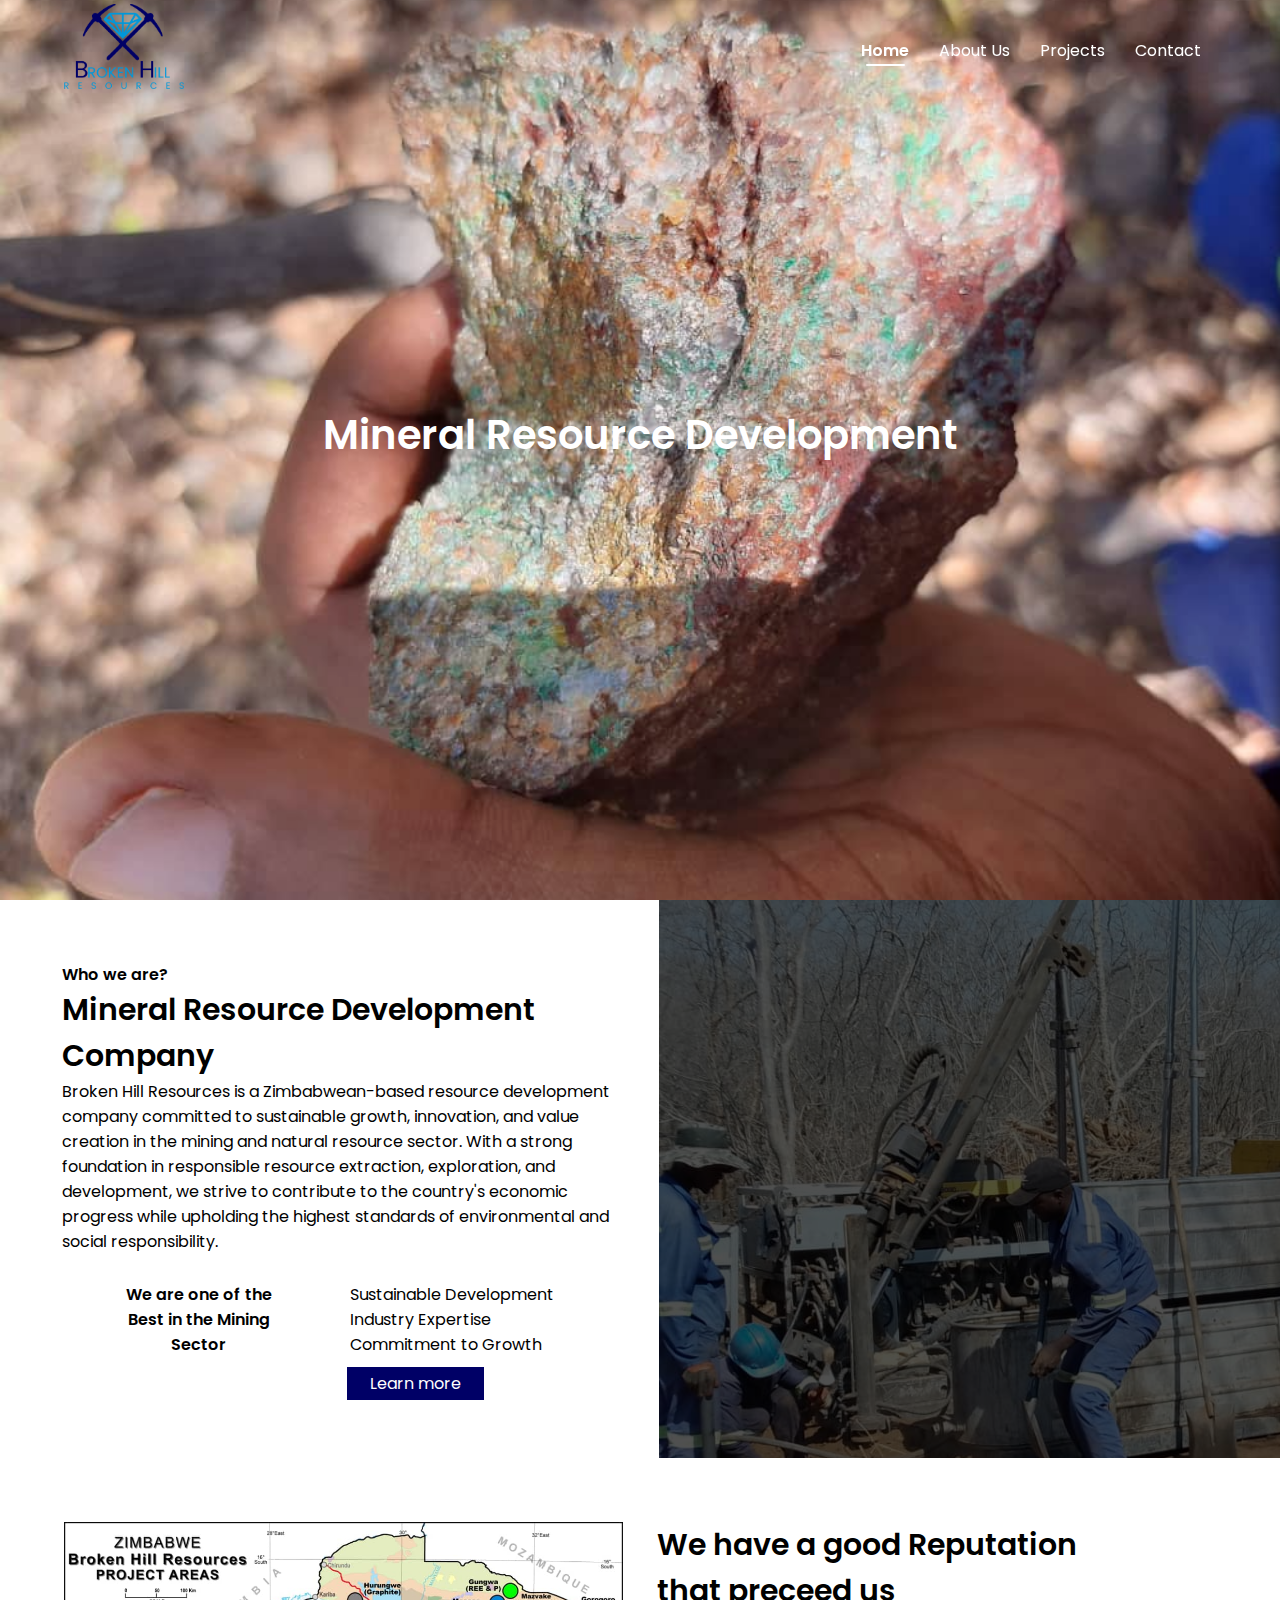
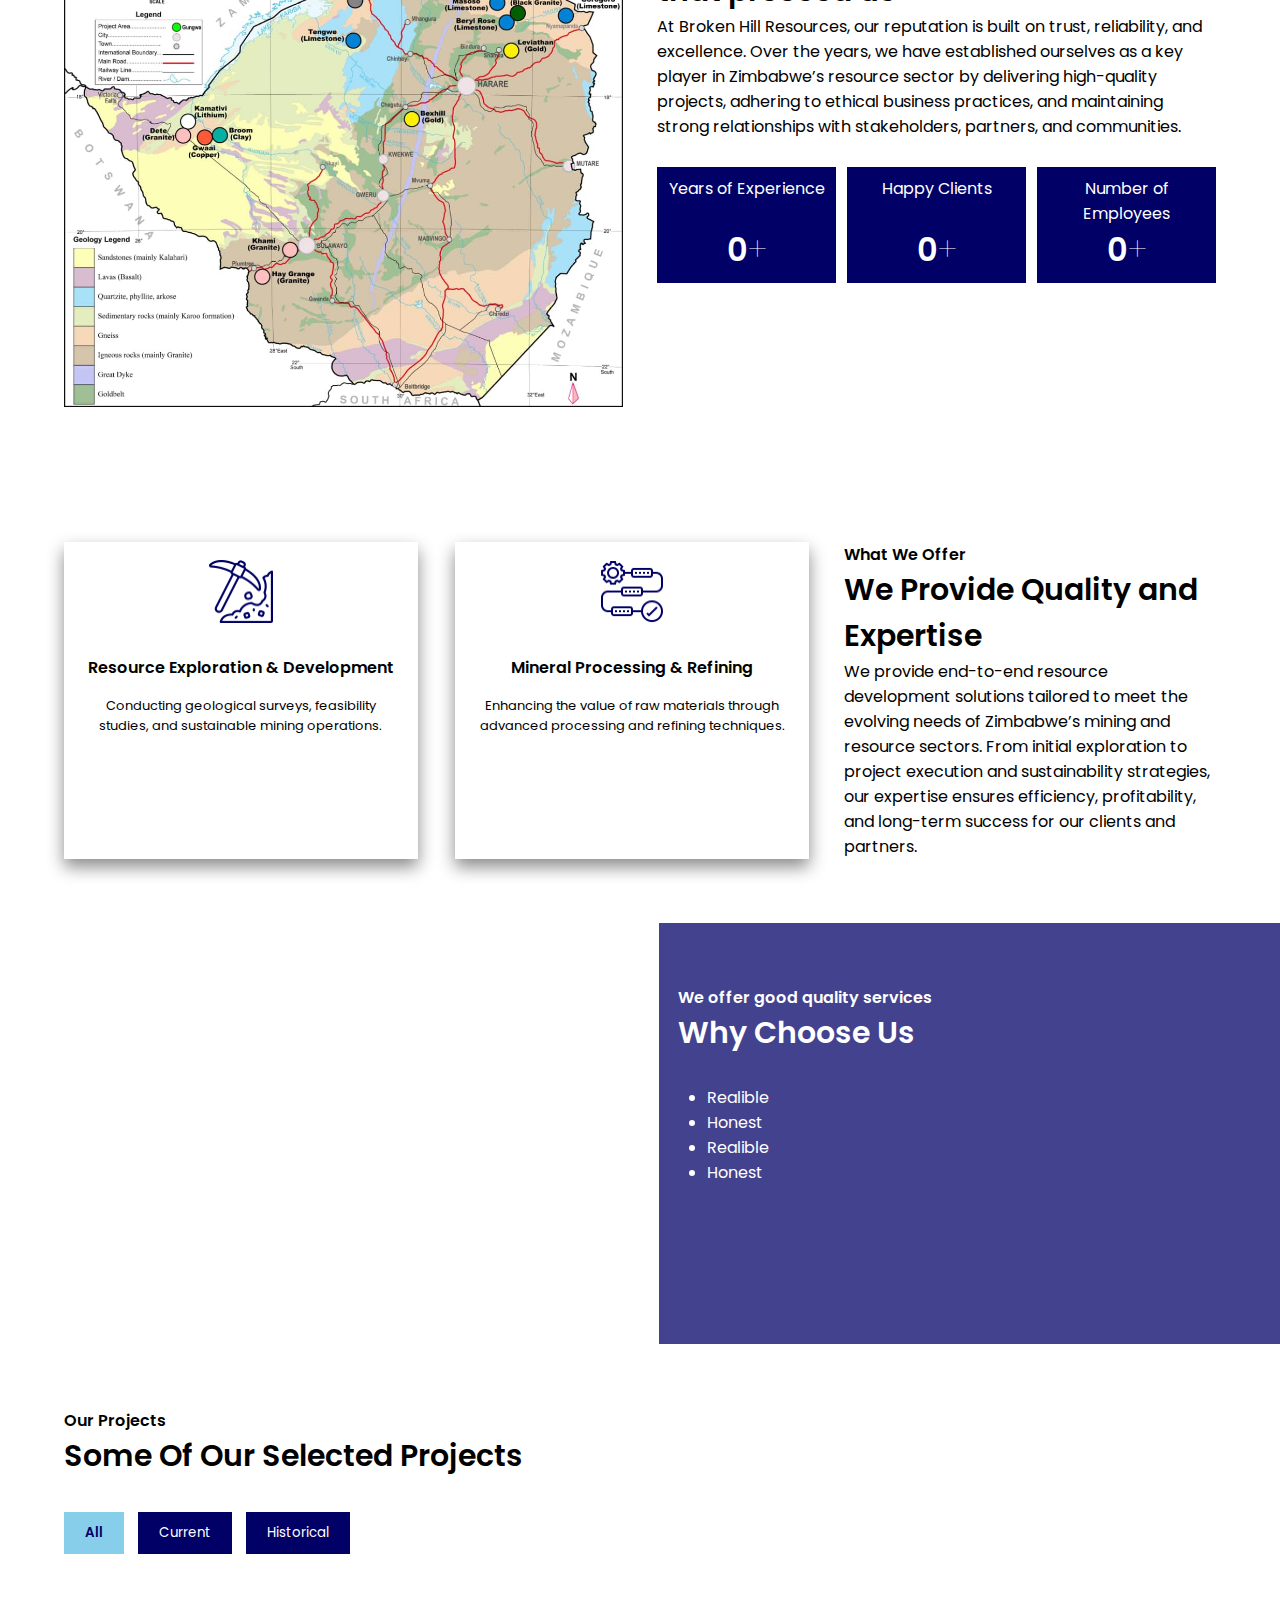
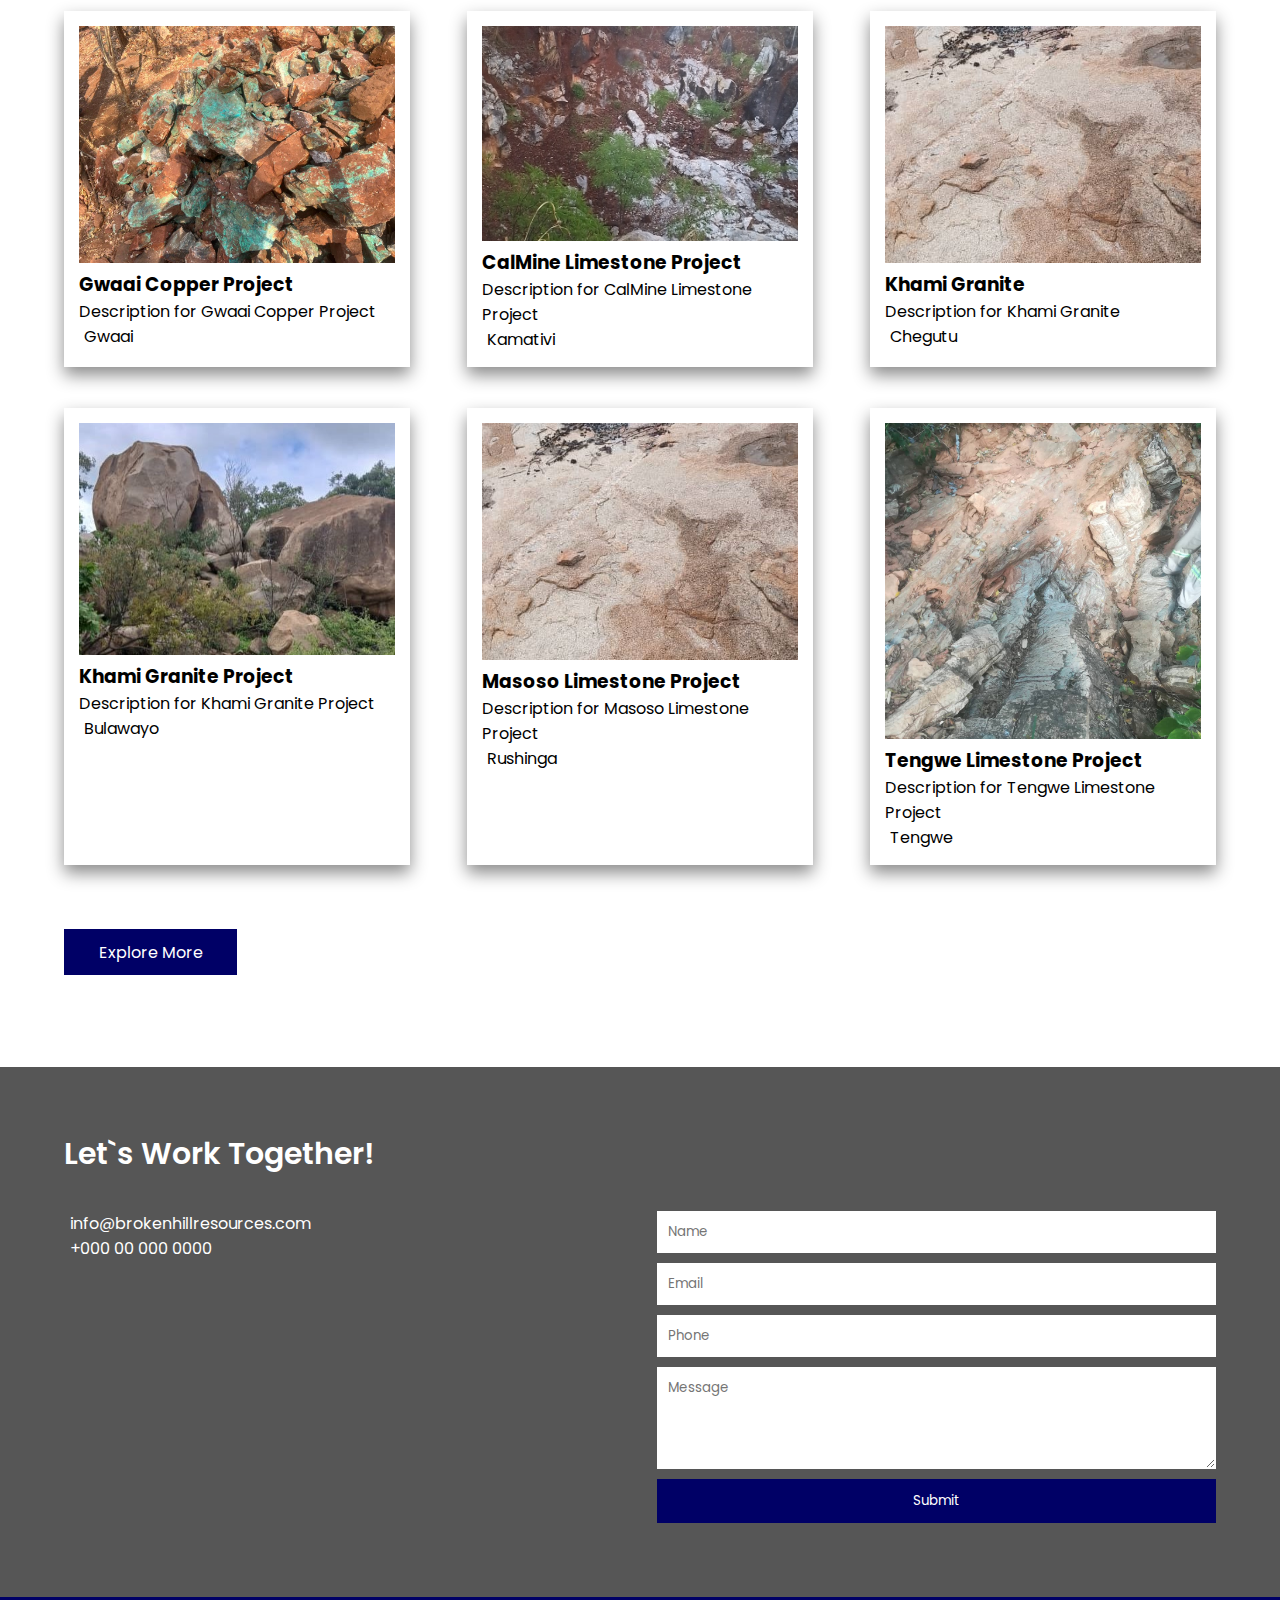
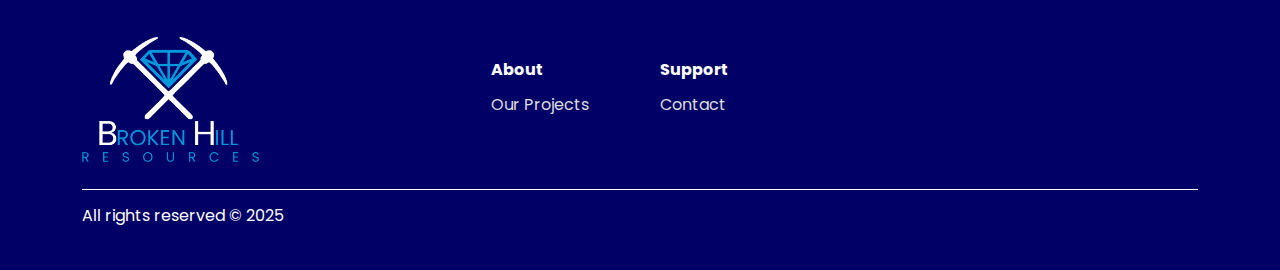
<file: index.html>
<!DOCTYPE html>
<html lang="en">
<head>
    <meta charset="UTF-8">
    <meta name="viewport" content="width=device-width, initial-scale=1.0">
    <title>Broken Hill Resources</title>
    <link rel="stylesheet" href="./stylesheets/style.css">
    <link rel="stylesheet" href="https://unpkg.com/aos@next/dist/aos.css" />
    <link rel="stylesheet" href="https://cdnjs.cloudflare.com/ajax/libs/font-awesome/6.5.2/css/all.min.css" integrity="sha512-SnH5WK+bZxgPHs44uWIX+LLJAJ9/2PkPKZ5QiAj6Ta86w+fsb2TkcmfRyVX3pBnMFcV7oQPJkl9QevSCWr3W6A==" crossorigin="anonymous" referrerpolicy="no-referrer" />
    <link href="https://fonts.googleapis.com/css2?family=Poppins:ital,wght@0,100;0,200;0,300;0,400;0,500;0,600;0,700;0,800;0,900;1,100;1,200;1,300;1,400;1,500;1,600;1,700;1,800;1,900&display=swap" rel="stylesheet">
</head>
<body>
    <!-- Pre-Loader -->
    <div id="preloader">
        <div class="pulse"></div>
    </div>

    <!-- Navigation Bar -->
    <header>
        <div class="logo"><a href="./index.html"><img class="logo_img" src="./assets/images/Brocken Hills Resources-2.png" alt=""></a></div>
            <ul class="main_nav">
                <li><a href="./index.html" class="active_nav">Home</a></li>
                <li><a href="./about.html">About Us</a></li>
                <!-- <li><a href="./services.html">Services</a></li> -->
                <li><a href="./projects.html">Projects</a></li>
                <li><a href="./contact.html">Contact</a></li>
            </ul>
            <!-- Off Screen Menu -->
             <div class="offScreenMenu">
                <ul>
                    <li><a href="./index.html" class="active_nav_ham">Home</a></li>
                    &nbsp;
                    <li><a href="./about.html">About Us</a></li>
                    &nbsp;
                    <!-- <li><a href="./services.html">Services</a></li> -->
                    &nbsp;
                    <li><a href="./projects.html">Projects</a></li>
                    &nbsp;
                    <li><a href="./contact.html">Contact</a></li>
                </ul>
             </div>
            <!-- Ham Menu Icon-->
            <div class="menu">
                <span></span>
                <span></span>
                <span></span>
            </div>
    </header>

    <!-- Hero Section -->
    <section class="home">
        <div class="overlay"></div>
        <img decoding="async" class="img-slide active" src="./assets/images/IMG-20250130-WA0073.jpg" >
        <img decoding="async" class="img-slide" src="./assets/images/IMG-20250130-WA0062.jpg" >
        <img decoding="async" class="img-slide" src="./assets/images/IMG-20250130-WA0053.jpg" >
        
        <div class="home_text_container">
            <p class="hero_par_head"><span>Mineral Resource Development</span></p>
        </div>

        <div class="media-icons">
            <a href="#"><i class="fa-brands fa-square-facebook"></i></a>
            <a href="#"><i class="fa-brands fa-square-instagram"></i></a>
            <a href="#"><i class="fa-brands fa-square-x-twitter"></i></a>
            <a href="#"><i class="fa-brands fa-linkedin"></i></a>
        </div>
        <div class="slider-navigation">
            <div class="nav-btn active"></div>
            <div class="nav-btn"></div>
            <div class="nav-btn"></div>
        </div>
    </section>

    <!-- About Us -->
    <section id="about_section">
            <div class="about_grid_container">
                <div class="about_text_container">
                    <p class="about_head">Who we are?</p>
                    <p class="about_big_typo overall_heads">Mineral Resource Development Company</p>
                    <p class="about_brief">
                        Broken Hill Resources is a Zimbabwean-based resource development company committed 
                        to sustainable growth, innovation, and value creation in the mining and natural
                         resource sector. With a strong foundation in responsible resource extraction, 
                         exploration, and development, we strive to contribute to the country's economic 
                         progress while upholding the highest standards of environmental and social 
                         responsibility.
                    </p>
                    <div class="about_about_grid_container">
                        <div class="about_award_container">
                            <i class="fa-solid fa-award"></i>
                            <p class="award_text">We are one of the Best in the Mining Sector</p>
                        </div>
                        <div class="about_about_text_container">
                                <p class="ticked"><i class="fa-solid fa-square-check"></i> Sustainable Development</p>
                                <p class="ticked"><i class="fa-solid fa-square-check"></i> Industry Expertise</p>
                                <p class="ticked ticked_last"><i class="fa-solid fa-square-check"></i> Commitment to Growth</p>

                                <a class="about_learn_more" href="./about.html">Learn more</a>
                        </div>
                    </div>
                </div>
                <div class="about_image_container">
                    <div class="overlay_about_image"></div>
                </div>
            </div>


            <!-- Reputation -->
             <div class="reputation_container">
                <div class="reputation_grid_container">
                    <div class="reputation_locations_container">
                        <img src="./assets/images/map.jpg" alt="">
                    </div>
                    <div class="reputation_text_container">
                        <p class="reputation_head overall_heads">We have a good Reputation that preceed us</p>
                        <p class="reputation_par">
                            At Broken Hill Resources, our reputation is built on trust, reliability, and 
                            excellence. Over the years, we have established ourselves as a key player in
                             Zimbabwe’s resource sector by delivering high-quality projects, adhering to 
                             ethical business practices, and maintaining strong relationships with 
                             stakeholders, partners, and communities.
                        </p>
                        <!-- Counter -->
                        <div class="counter_container">
                            <div class="years_exp_container counter" data-target="5">
                                <p class="number_head">Years of Experience</p>
                                <p class="number_display"><span class="number_counter">0</span><span class="plus_sign">+</span></p>
                            </div>
                            <div class="happy_clients_container counter" data-target="25">
                                <p class="number_head">Happy Clients</p>
                                <p class="number_display"><span class="number_counter">0</span><span class="plus_sign">+</span></p>
                            </div>
                            <div class="employees_employed_container counter" data-target="5">
                                <p class="number_head">Number of Employees</p>
                                <p class="number_display"><span class="number_counter">0</span><span class="plus_sign">+</span></p>
                            </div>
                        </div>               
                    </div>
                </div>
             </div>
    </section>

    <!-- Services -->
     <section id="services">
       <div class="overall_container">
           <div class="services_grid_container">
               
               <div class="services_text_container to_be_displayed">
                   <p class="services_head">What We Offer</p>
                   <p class="services_big_typo overall_heads">We Provide Quality and Expertise</p>
                   <p class="services_par">Lorem ipsum dolor sit amet consectetur adipisicing elit. Quisquam perferendis esse vero explicabo. Odit aliquam ullam omnis illum consequuntur, minus molestiae temporibus amet numquam incidunt officiis deserunt sequi in cupiditate.</p>
               </div>
               <div class="services_cards_grid_container">
                   <div class="service_card_container">
                       <img class="service_card_img" src="./assets/icons/pickaxe.png" alt="">
                       <p class="service_card_head">Resource Exploration & Development</p>
                       <p class="service_card_par">Conducting geological surveys, feasibility studies, and sustainable mining operations.</p>
                   </div>
                   <div class="service_card_container">
                       <img class="service_card_img" src="./assets/icons/iteration.png" alt="">
                       <p class="service_card_head">Mineral Processing & Refining</p>
                       <p class="service_card_par">Enhancing the value of raw materials through advanced processing and refining techniques.</p>
                   </div>
                   <!-- <div class="service_card_container">
                       <img class="service_card_img" src="./assets/icons/helmet.png" alt="">
                       <p class="service_card_head">Environmental & Compliance Consulting</p>
                       <p class="service_card_par">Lorem ipsum dolor sit amet, consectetur adipisicing elit.</p>
                   </div> -->
                   <!-- <div class="service_card_container">
                       <img class="service_card_img" src="./assets/icons/water-pipe.png" alt="">
                       <p class="service_card_head">Hydraulic Structures & Hydrology</p>
                       <p class="service_card_par">Lorem ipsum dolor sit amet, consectetur adipisicing elit.</p>
                   </div>
                   <div class="service_card_container">
                       <img class="service_card_img" src="./assets/icons/water.png" alt="">
                       <p class="service_card_head">Water Supply & Sanitation System</p>
                       <p class="service_card_par">Lorem ipsum dolor sit amet, consectetur adipisicing elit.</p>
                   </div>
                   <a href="./services.html" class="what_can_we_do_for_you">
                       <div class="service_card_container">
                           <img class="service_card_img" src="./assets/icons/question-mark.png" alt="">
                           <p class="service_card_head">What can we <br>do for you?</p>
                           <p class="service_card_par">Lorem ipsum dolor sit amet, consectetur adipisicing elit.</p>
                       </div>
                   </a> -->
               </div>
               <div class="services_text_container to_be_none">
                   <p class="services_head">What We Offer</p>
                   <p class="services_big_typo overall_heads">We Provide Quality and Expertise</p>
                   <p class="services_par">
                    We provide end-to-end resource development solutions tailored to meet the evolving needs 
                    of Zimbabwe’s mining and resource sectors. From initial exploration to project execution 
                    and sustainability strategies, our expertise ensures efficiency, profitability, and 
                    long-term success for our clients and partners.
                   </p>
               </div>
           </div>
       </div>  
     </section>

     <!-- Why Choose Us -->
     <section id="why_choose_us">
        <div class="why_choose_us_grid_container">
            <div class="empty_container">
                <img src="./assets/images/hero-2.jpg" alt="">
            </div>
            <div class="why_choose_us_content_container">
                <p class="why_choose_us_head">We offer good quality services</p>
                <p class="why_choose_us_big_typo overall_heads">Why Choose Us</p>

                <ul class="why_choose_us_list">
                    <li>Realible</li>
                    <li>Honest</li>
                    <li>Realible</li>
                    <li>Honest</li>
                </ul>
            </div>
        </div>
     </section>

     <!-- Our Projects -->
      <section id="our_projects">
        <div class="overall_container">
            <div class="projects_projects">
                <p class="projects_head_small">Our Projects</p>
                <p class="projects_head overall_heads">Some Of Our Selected Projects</p>
                <!-- Filter Buttons -->
                <div class="filter-buttons">
                    <button id="all" class="filter-btn active" onclick="filterProjects('All', 'all')">All</button>
                    <button id="current" class="filter-btn" onclick="filterProjects('Current', 'current')">Current</button>
                    <button id="historical" class="filter-btn" onclick="filterProjects('Historical', 'historical')">Historical</button>
                </div>
                <!-- Projects Grid -->
                <div class="projects-grid">
                  <div class="project-card" data-category="Current">
                    <div class="project_img_container">
                        <img src="./assets/images/Gwaai Project/IMG-20250130-WA0053.jpg" alt="Current Project">
                    </div>
                    <h3>Gwaai Copper Project</h3>
                    <p>Description for Gwaai Copper Project</p>
                    <span><i class="fa-solid fa-location-dot"></i> Gwaai</span>
                  </div>
                  <div class="project-card" data-category="Historical">
                    <div class="project_img_container">
                        <img src="./assets/images/CalMine/IMG-20250130-WA0046.jpg" alt="Historical Project">
                    </div>
                    <h3>CalMine Limestone Project</h3>
                    <p>Description for CalMine Limestone Project</p>
                    <span><i class="fa-solid fa-location-dot"></i>Kamativi</span>
                  </div>
                  <div class="project-card" data-category="Historical">
                    <div class="project_img_container">
                        <img src="./assets/images/Khami/IMG-20250207-WA0019.jpg" alt="Historical Project">
                    </div>
                    <h3>Khami Granite</h3>
                    <p>Description for Khami Granite</p>
                    <span><i class="fa-solid fa-location-dot"></i>Chegutu</span>
                  </div>
                  <div class="project-card" data-category="Current">
                    <div class="project_img_container">
                        <img src="./assets/images/Khami/IMG-20250130-WA0042.jpg" alt="Current Project">
                    </div>
                    <h3>Khami Granite Project</h3>
                    <p>Description for Khami Granite Project</p>
                    <span><i class="fa-solid fa-location-dot"></i>Bulawayo</span>
                  </div>
                  <div class="project-card" data-category="Historical">
                    <div class="project_img_container">
                        <img src="./assets/images/Khami/IMG-20250207-WA0019.jpg" alt="Historical Project">
                    </div>
                    <h3>Masoso Limestone Project</h3>
                    <p>Description for Masoso Limestone Project</p>
                    <span><i class="fa-solid fa-location-dot"></i>Rushinga</span>
                  </div>
                  <div class="project-card" data-category="Current">
                    <div class="project_img_container">
                        <img src="./assets/images/IMG-20250130-WA0065.jpg" alt="Current Project">
                    </div>
                    <h3>Tengwe Limestone Project</h3>
                    <p>Description for Tengwe Limestone Project</p>
                    <span><i class="fa-solid fa-location-dot"></i>Tengwe</span>
                  </div>
                </div>
            </div>
            <div class="projects_archieve">
                <a href="./projects.html" class="projects_archieve_btn">Explore More</a>
            </div>
        </div>
      </section>

       <!-- Contact -->
        <section id="contact_section">
            <div class="contact_container">
                <div class="overall_container">
                    <div class="contact_section_head">
                        <p class="projects_head overall_heads contact_text">Let`s Work Together!</p>
                    </div>
                    <div class="contact_grid_container">
                        <div class="contact_details">
                            <a href="malito:info@brokenhillresources.com"><i class="fa-solid fa-envelope"></i>info@brokenhillresources.com</a>
                            <a href="tel:+263775458638"><i class="fa-solid fa-phone"></i>+000 00 000 0000</a>
                        </div>
                        <div class="contact_form_container">
                            <form id="contact_form" class="contact_form">
                                <input type="text" id="name" required placeholder="Name">
                                <input type="email" id="email" required placeholder="Email">
                                <input type="number" id="phone" required  placeholder="Phone">
                                <textarea id="message" rows="4" required placeholder="Message"></textarea>
                                <button type="submit">Submit</button>
                            </form>
                        </div>
                    </div>
                </div>
            </div>
        </section>

        <!-- Footer -->
        <footer class="footer-container">
            <div class="overall_container">
                <div class="footer_grid">
                    <div class="footer_logo">
                        <img src="./assets/images/Brocken Hills Resources-2-footer.png" alt="">
                    </div>
                    <div class="footer-content">
                        <div class="footer-links">
                            <div class="column">
                                <h4>About</h4>
                                <a href="./projects.html">Our Projects</a>
                            </div>
                            <div class="column">
                                <h4>Support</h4>
                                <a href="./contact.html">Contact</a>
                            </div>
                        </div>
                    </div>
                
                </div>
                <div class="footer-bottom">
                    <p>All rights reserved © 2025</p>
                    <div class="social-icons">
                        <a href=""><i class="fa-solid fa-envelope"></i></a>
                        <a href="#"><i class="fab fa-square-facebook"></i></a>
                        <a href="#"><i class="fab fa-square-instagram"></i></a>
                        <a href="#"><i class="fab fa-square-x-twitter"></i></a>
                        <a href="#"><i class="fab fa-linkedin"></i></a>
                    </div>
                </div>
            </div>
        </footer>



        <script src="https://unpkg.com/aos@next/dist/aos.js"></script>
        <script>
            AOS.init();
        </script>
    <script src="./js/main.js"></script>
</body>
</html>
</file>
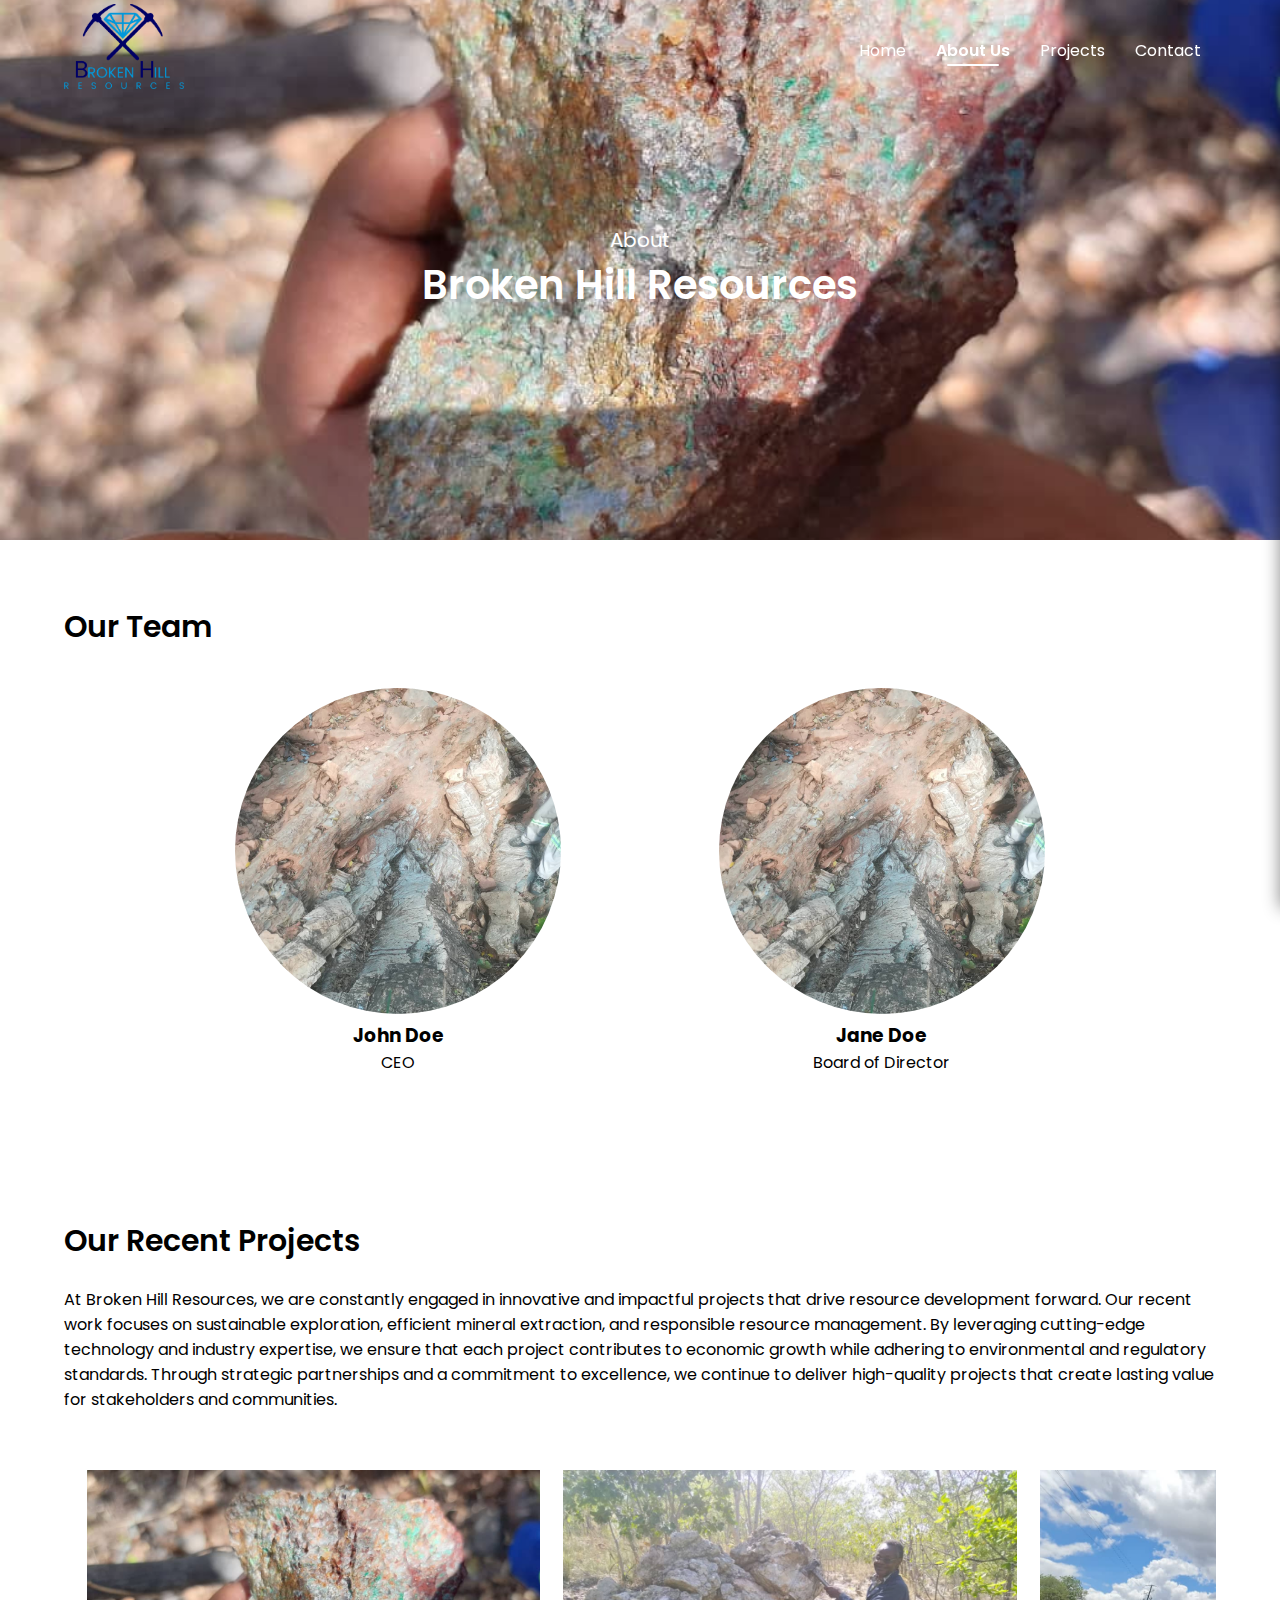
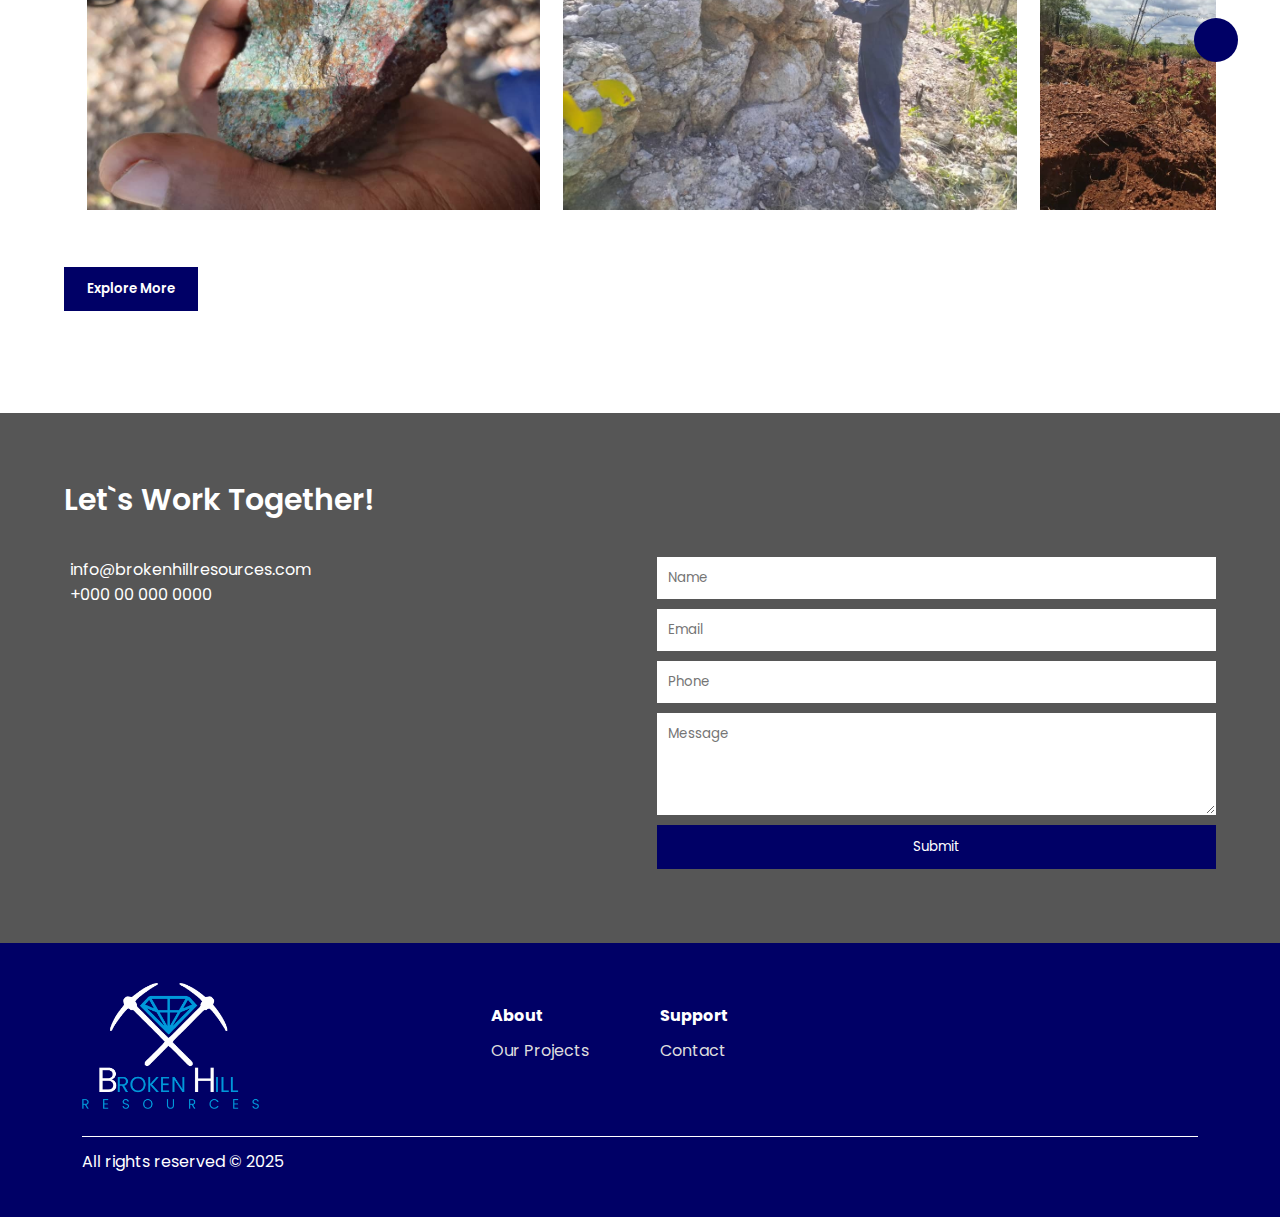
<file: about.html>
<!DOCTYPE html>
<html lang="en">
<head>
    <meta charset="UTF-8">
    <meta name="viewport" content="width=device-width, initial-scale=1.0">
    <title>About Us | Broken Hill Ressources</title>
    <link rel="stylesheet" href="./stylesheets/style.css">
    <link rel="stylesheet" href="https://cdnjs.cloudflare.com/ajax/libs/font-awesome/6.5.2/css/all.min.css" integrity="sha512-SnH5WK+bZxgPHs44uWIX+LLJAJ9/2PkPKZ5QiAj6Ta86w+fsb2TkcmfRyVX3pBnMFcV7oQPJkl9QevSCWr3W6A==" crossorigin="anonymous" referrerpolicy="no-referrer" />
    <link href="https://fonts.googleapis.com/css2?family=Poppins:ital,wght@0,100;0,200;0,300;0,400;0,500;0,600;0,700;0,800;0,900;1,100;1,200;1,300;1,400;1,500;1,600;1,700;1,800;1,900&display=swap" rel="stylesheet">
</head>
<body>
    <!-- Pre-Loader -->
    <div id="preloader">
        <div class="pulse"></div>
    </div>

    <!-- Navigation Bar -->
    <header>
        <div class="logo"><a href="./index.html"><img class="logo_img" src="./assets/images/Brocken Hills Resources-2.png" alt=""></a></div>
            <ul class="main_nav">
                <li><a href="./index.html">Home</a></li>
                <li><a href="./about.html" class="active_nav">About Us</a></li>
                <!-- <li><a href="./services.html">Services</a></li> -->
                <li><a href="./projects.html">Projects</a></li>
                <li><a href="./contact.html">Contact</a></li>
            </ul>
            <!-- Off Screen Menu -->
             <div class="offScreenMenu">
                <ul>
                    <li><a href="./index.html">Home</a></li>
                    &nbsp;
                    <li><a href="./about.html" class="active_nav_ham">About Us</a></li>
                    &nbsp;
                    <!-- <li><a href="./services.html">Services</a></li> -->
                    &nbsp;
                    <li><a href="./projects.html">Projects</a></li>
                    &nbsp;
                    <li><a href="./contact.html">Contact</a></li>
                </ul>
             </div>
            <!-- Ham Menu Icon-->
            <div class="menu">
                <span></span>
                <span></span>
                <span></span>
            </div>
    </header>

    <!-- Hero -->

    <section class="hero_about">
        <div class="overlay_about"></div>
        <img decoding="async" class="img-slide active" src="./assets/images/IMG-20250130-WA0073.jpg" >
        <img decoding="async" class="img-slide" src="./assets/images/IMG-20250130-WA0062.jpg" >
        <img decoding="async" class="img-slide" src="./assets/images/IMG-20250130-WA0053.jpg" >
        
        <div class="home_text_container">
            <p class="hero_par_head">About <br><span>Broken Hill Resources</span></p>
        </div>

        <div class="slider-navigation">
            <div class="nav-btn active"></div>
            <div class="nav-btn"></div>
            <div class="nav-btn"></div>
        </div>
    </section>

    <section id="about_par">
        <div class="overall_container overall_about">
        </div>
    </section>

    <!-- Company Profile -->
    <!-- <section id="mission_vision_value">
        <div class="overall_container mvv_container">
            <div class="mission_vision_value_grid">
                <div class="our_mvv" data-aos="fade-up" data-aos-duration="2000">
                    <img class="mvv_img" src="./assets/images/mission.png" alt="" data-aos="fade-right" data-aos-duration="1500">
                    <p class="mvv_head" data-aos="fade-right" data-aos-duration="2000">Our Mission</p>
                    <p class="mvv_description" data-aos="slide-up" data-aos-duration="2500">Lorem ipsum dolor sit amet consectetur adipisicing elit. Facere animi qui laboriosam quisquam fuga iusto numquam tempora velit autem unde, enim reprehenderit impedit quos officia voluptate quae aliquam, mollitia facilis!</p>
                </div>
                <div class="our_mvv" data-aos="fade-up" data-aos-duration="2500">
                    <img class="mvv_img" src="./assets/images/vision.png" alt="" data-aos="fade-right" data-aos-duration="1500">
                    <p class="mvv_head" data-aos="fade-right" data-aos-duration="2000">Our Vision</p>
                    <p class="mvv_description" data-aos="slide-up" data-aos-duration="2500">Lorem ipsum dolor, sit amet consectetur adipisicing elit. Sint a corrupti quisquam dolorem animi magni aspernatur rem, neque repellat, sed obcaecati mollitia sequi velit tempore illum quis ullam, officiis atque.</p>
                </div>
                <div class="our_mvv value" data-aos="fade-up" data-aos-duration="3000">
                    <img class="mvv_img" src="./assets/images/value.png" alt="" data-aos="fade-right" data-aos-duration="1500">
                    <p class="mvv_head" data-aos="fade-right" data-aos-duration="2000">Our Value</p>
                    <p class="mvv_description" data-aos="slide-up" data-aos-duration="2500">Lorem ipsum dolor sit amet consectetur adipisicing elit. Voluptatem laboriosam nulla qui, laudantium aliquid numquam, possimus quod excepturi dicta recusandae beatae suscipit voluptas reprehenderit blanditiis neque sint debitis, dolor magni!</p>
                </div>
            </div>
        </div>
   </section> -->

   <!-- Our Team -->
    <section id="our_team">
        <div class="overall_container">
            <p class="our_team_head overall_heads">Our Team</p>

            <div class="our_team_grid">
                <div class="team-card">
                    <div class="team_img_container">
                        <img src="./assets/images/IMG-20250130-WA0065.jpg" alt="Mining 1 team">
                    </div>
                    <h3>John Doe</h3>
                    <p>CEO</p>
                </div>
                <div class="team-card">
                    <div class="team_img_container">
                        <img src="./assets/images/IMG-20250130-WA0065.jpg" alt="Mining 1 Project">
                    </div>
                    <h3>Jane Doe</h3>
                    <p>Board of Director</p>
                </div>
            </div>
        </div>
    </section>

    <!-- Projects -->
    <section id="portfolio">
        <div class="overall_container">
            <div class="portfolio_head_container">
                <p class="portfolio_head overall_heads" data-aos="fade-right" data-aos-duration="2000">Our Recent Projects</p>
                <p class="portfolio_head_par" data-aos="fade-right" data-aos-duration="3000">
                    At Broken Hill Resources, we are constantly engaged in innovative and impactful projects 
                    that drive resource development forward. Our recent work focuses on sustainable 
                    exploration, efficient mineral extraction, and responsible resource management. 
                    By leveraging cutting-edge technology and industry expertise, we ensure that each 
                    project contributes to economic growth while adhering to environmental and regulatory 
                    standards. Through strategic partnerships and a commitment to excellence, we continue 
                    to deliver high-quality projects that create lasting value for stakeholders and 
                    communities.
                </p>
            </div>

            <div class="wrapper">
                <i id="left" class="fa-solid fa-angle-left"></i>
                <div class="carousel">
                    <div class="image-container">
                        <img src="./assets/images/IMG-20250130-WA0073.jpg" alt="Image description" draggable="false">
                        <div class="image-overlay">
                            <h3>Gwaai Copper Project</h3>
                            <p>Gwaai</p>
                            <!-- <a href="">Download Project</a> -->
                        </div>
                    </div>
                    <div class="image-container">
                        <img src="./assets/images/IMG-20250130-WA0063.jpg" alt="Image description" draggable="false">
                        <div class="image-overlay">
                            <h3>Kamalala Lithium Project</h3>
                            <p>Kamativi</p>
                        </div>
                    </div>
                    <div class="image-container">
                        <img src="./assets/images/Pickstone/IMG-20250218-WA0004.jpg" alt="Image description" draggable="false">
                        <div class="image-overlay">
                            <h3>Pickstone Gold Claims</h3>
                            <p>Chegutu</p>
                        </div>
                    </div>
                    <div class="image-container">
                        <img src="./assets/images/Khami/IMG-20250130-WA0039.jpg" alt="Image description" draggable="false">
                        <div class="image-overlay">
                            <h3>Khami Granite Project</h3>
                            <p>Bulawayo</p>
                        </div>
                    </div>
                    <div class="image-container">
                        <img src="./assets/images/Tengwe Limestone/IMG-20250208-WA0005.jpg" alt="Image description" draggable="false">
                        <div class="image-overlay">
                            <h3>Tengwe Limestone Project</h3>
                            <p>Tengwe</p>
                        </div>
                    </div>
                    <div class="image-container">
                        <img src="./assets/images/Masoso/IMG-20250218-WA0002.jpg" alt="Image description" draggable="false">
                        <div class="image-overlay">
                            <h3>Masoso Limestone Project</h3>
                            <p>Rushinga</p>
                        </div>
                    </div>
                    <div class="image-container">
                        <img src="./assets/images/mazvake.jpg" alt="Image description" draggable="false">
                        <div class="image-overlay">
                            <h3>Mazvake Black Project</h3>
                            <p>Mt Darwin</p>
                        </div>
                    </div>
                    <!-- <div class="image-container">
                        <img src="./assets/images/IMG-20250130-WA0053.jpg" alt="Image description" draggable="false">
                        <div class="image-overlay">
                            <h3>Dete Granite Project</h3>
                            <p>Dete</p>
                        </div>
                    </div>
                    <div class="image-container">
                        <img src="./assets/images/IMG-20250130-WA0062.jpg" alt="Image description" draggable="false">
                        <div class="image-overlay">
                            <h3>Graphite King Project</h3>
                            <p>Karoi</p>
                        </div>
                    </div>
                    <div class="image-container">
                        <img src="./assets/images/IMG-20250130-WA0062.jpg" alt="Image description" draggable="false">
                        <div class="image-overlay">
                            <h3>Haygrange Granite Project</h3>
                            <p>Plumtree</p>
                        </div>
                    </div>
                    <div class="image-container">
                        <img src="./assets/images/IMG-20250130-WA0062.jpg" alt="Image description" draggable="false">
                        <div class="image-overlay">
                            <h3>Broom Clay Project</h3>
                            <p>Gwaai</p>
                        </div>
                    </div>
                    <div class="image-container">
                        <img src="./assets/images/IMG-20250130-WA0062.jpg" alt="Image description" draggable="false">
                        <div class="image-overlay">
                            <h3>Lambourne Limestone</h3>
                            <p>Ming Chang Sino Zimbabwe</p>
                            <p>Chegutu</p>
                        </div>
                    </div> -->
                </div>
                <i id="right" class="fa-solid fa-angle-right"></i>
            </div>
            <button onclick="window.location.href='projects.html'" class="explore_more_btn overall_btns">Explore More</button>

        </div>
   </section>

   <!-- Contact -->
    <section id="contact_section">
        <div class="contact_container">
            <div class="overall_container">
                <div class="contact_section_head">
                    <p class="projects_head overall_heads contact_text">Let`s Work Together!</p>
                </div>
                <div class="contact_grid_container">
                    <div class="contact_details">
                        <a href="malito:info@brokenhillresources.com"><i class="fa-solid fa-envelope"></i>info@brokenhillresources.com</a>
                        <a href="tel:+263775458638"><i class="fa-solid fa-phone"></i>+000 00 000 0000</a>
                    </div>
                    <div class="contact_form_container">
                        <form id="contact_form" class="contact_form">
                            <input type="text" id="name" required placeholder="Name">
                            <input type="email" id="email" required placeholder="Email">
                            <input type="number" id="phone" required  placeholder="Phone">
                            <textarea id="message" rows="4" required placeholder="Message"></textarea>
                            <button type="submit">Submit</button>
                        </form>
                    </div>
                </div>
            </div>
        </div>
    </section>

    <!-- Footer -->
    <footer class="footer-container">
        <div class="overall_container">
            <div class="footer_grid">
                <div class="footer_logo">
                    <img src="./assets/images/Brocken Hills Resources-2-footer.png" alt="">
                </div>
                <div class="footer-content">
                    <div class="footer-links">
                        <div class="column">
                            <h4>About</h4>
                            <a href="./projects.html">Our Projects</a>
                        </div>
                        <div class="column">
                            <h4>Support</h4>
                            <a href="./contact.html">Contact</a>
                        </div>
                    </div>
                </div>
            
            </div>
            <div class="footer-bottom">
                <p>All rights reserved © 2025</p>
                <div class="social-icons">
                    <a href="malito:info@brokenhillresources.com"><i class="fa-solid fa-envelope"></i></a>
                    <a href="#"><i class="fab fa-square-facebook"></i></a>
                    <a href="#"><i class="fab fa-square-instagram"></i></a>
                    <a href="#"><i class="fab fa-square-x-twitter"></i></a>
                    <a href="#"><i class="fab fa-linkedin"></i></a>
                </div>
            </div>
        </div>
    </footer>


    


    <script src="./js/main.js"></script>
    <script src="./js/portfolio.js"></script>
</body>
</html>
</file>
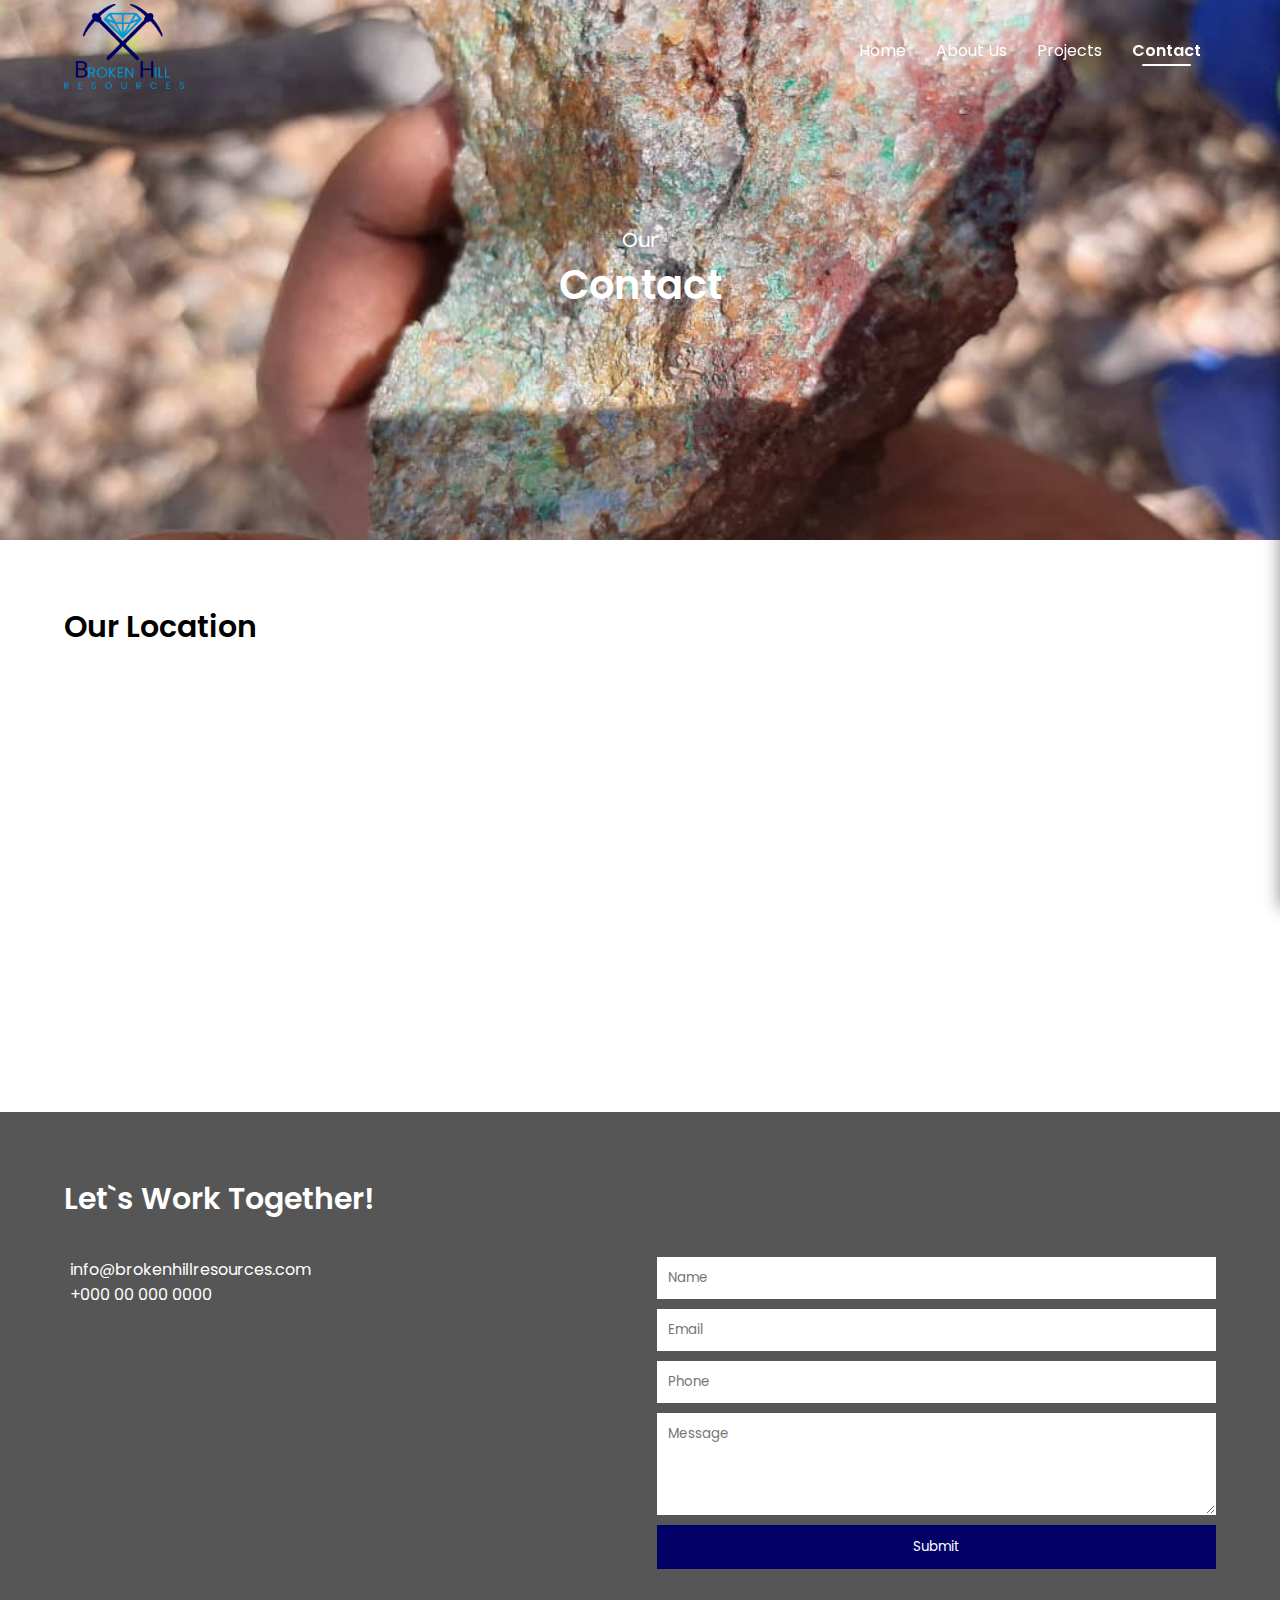
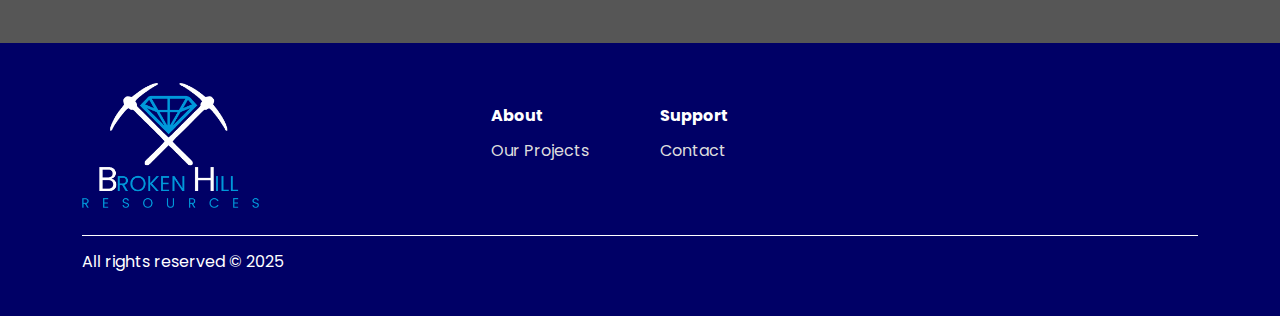
<file: contact.html>
<!DOCTYPE html>
<html lang="en">
    <head>
        <meta charset="UTF-8">
        <meta name="viewport" content="width=device-width, initial-scale=1.0">
        <title>Contact | Broken Hill Resources</title>
        <link rel="stylesheet" href="./stylesheets/style.css">
        <link rel="stylesheet" href="https://unpkg.com/aos@next/dist/aos.css" />
        <link rel="stylesheet" href="https://cdnjs.cloudflare.com/ajax/libs/font-awesome/6.5.2/css/all.min.css" integrity="sha512-SnH5WK+bZxgPHs44uWIX+LLJAJ9/2PkPKZ5QiAj6Ta86w+fsb2TkcmfRyVX3pBnMFcV7oQPJkl9QevSCWr3W6A==" crossorigin="anonymous" referrerpolicy="no-referrer" />
        <link href="https://fonts.googleapis.com/css2?family=Poppins:ital,wght@0,100;0,200;0,300;0,400;0,500;0,600;0,700;0,800;0,900;1,100;1,200;1,300;1,400;1,500;1,600;1,700;1,800;1,900&display=swap" rel="stylesheet">
    </head>
<body>
    
    <!-- Pre-Loader -->
    <div id="preloader">
        <div class="pulse"></div>
    </div>

    <!-- Navigation Bar -->
    <header>
        <div class="logo"><a href="./index.html"><img class="logo_img" src="./assets/images/Brocken Hills Resources-2.png" alt=""></a></div>
            <ul class="main_nav">
                <li><a href="./index.html">Home</a></li>
                <li><a href="./about.html">About Us</a></li>
                <!-- <li><a href="./services.html">Services</a></li> -->
                <li><a href="./projects.html">Projects</a></li>
                <li><a href="./contact.html" class="active_nav">Contact</a></li>
            </ul>
            <!-- Off Screen Menu -->
             <div class="offScreenMenu">
                <ul>
                    <li><a href="./index.html">Home</a></li>
                    &nbsp;
                    <li><a href="./about.html">About Us</a></li>
                    &nbsp;
                    <!-- <li><a href="./services.html">Services</a></li> -->
                    &nbsp;
                    <li><a href="./projects.html">Projects</a></li>
                    &nbsp;
                    <li><a href="./contact.html" class="active_nav_ham">Contact</a></li>
                </ul>
             </div>
            <!-- Ham Menu Icon-->
            <div class="menu">
                <span></span>
                <span></span>
                <span></span>
            </div>
    </header>

    <!-- Hero -->

    <section class="hero_about">
        <div class="overlay_about"></div>
        <img decoding="async" class="img-slide active" src="./assets/images/IMG-20250130-WA0073.jpg" >
        <img decoding="async" class="img-slide" src="./assets/images/IMG-20250130-WA0062.jpg" >
        <img decoding="async" class="img-slide" src="./assets/images/IMG-20250130-WA0053.jpg" >
        
        <div class="home_text_container">
            <p class="hero_par_head">Our <br><span>Contact</span></p>
        </div>

        <div class="slider-navigation">
            <div class="nav-btn active"></div>
            <div class="nav-btn"></div>
            <div class="nav-btn"></div>
        </div>
    </section>

    <!-- Google Maps -->
    <section id="google_maps">
        <p class="google_maps_head">Our Location</p>
        <div class="google_maps_container">
            <iframe src="https://www.google.com/maps/embed?pb=!1m18!1m12!1m3!1d3796.8801980223907!2d30.965435874670117!3d-17.89105457806771!2m3!1f0!2f0!3f0!3m2!1i1024!2i768!4f13.1!3m3!1m2!1s0x1931a147b2548b99%3A0xac72997982e6f990!2s177%20Willowvale%20Rd%2C%20Harare!5e0!3m2!1sen!2szw!4v1738923300645!5m2!1sen!2szw" width="100%" height="100%" style="border:0;" allowfullscreen="" loading="lazy" referrerpolicy="no-referrer-when-downgrade"></iframe>
        </div>
    </section>

    <!-- Contact -->
    <section id="contact_section">
        <div class="contact_container">
            <div class="overall_container">
                <div class="contact_section_head">
                    <p class="projects_head overall_heads contact_text">Let`s Work Together!</p>
                </div>
                <div class="contact_grid_container">
                    <div class="contact_details">
                        <a href="malito:info@brokenhillresources.com"><i class="fa-solid fa-envelope"></i>info@brokenhillresources.com</a>
                        <a href="tel:+263775458638"><i class="fa-solid fa-phone"></i>+000 00 000 0000</a>
                    </div>
                    <div class="contact_form_container">
                        <form id="contact_form" class="contact_form">
                            <input type="text" id="name" required placeholder="Name">
                            <input type="email" id="email" required placeholder="Email">
                            <input type="number" id="phone" required  placeholder="Phone">
                            <textarea id="message" rows="4" required placeholder="Message"></textarea>
                            <button type="submit">Submit</button>
                        </form>
                    </div>
                </div>
            </div>
        </div>
    </section>

    <!-- Footer -->
    <footer class="footer-container">
        <div class="overall_container">
            <div class="footer_grid">
                <div class="footer_logo">
                    <img src="./assets/images/Brocken Hills Resources-2-footer.png" alt="">
                </div>
                <div class="footer-content">
                    <div class="footer-links">
                        <div class="column">
                            <h4>About</h4>
                            <a href="./projects.html">Our Projects</a>
                        </div>
                        <div class="column">
                            <h4>Support</h4>
                            <a href="./contact.html">Contact</a>
                        </div>
                    </div>
                </div>
            
            </div>
            <div class="footer-bottom">
                <p>All rights reserved © 2025</p>
                <div class="social-icons">
                    <a href="malito:info@brokenhillresources.com"><i class="fa-solid fa-envelope"></i></a>
                    <a href="#"><i class="fab fa-square-facebook"></i></a>
                    <a href="#"><i class="fab fa-square-instagram"></i></a>
                    <a href="#"><i class="fab fa-square-x-twitter"></i></a>
                    <a href="#"><i class="fab fa-linkedin"></i></a>
                </div>
            </div>
        </div>
    </footer>


    <script src="https://unpkg.com/aos@next/dist/aos.js"></script>
        <script>
            AOS.init();
        </script>
    <script src="./js/main.js"></script>
</body>
</html>
</file>
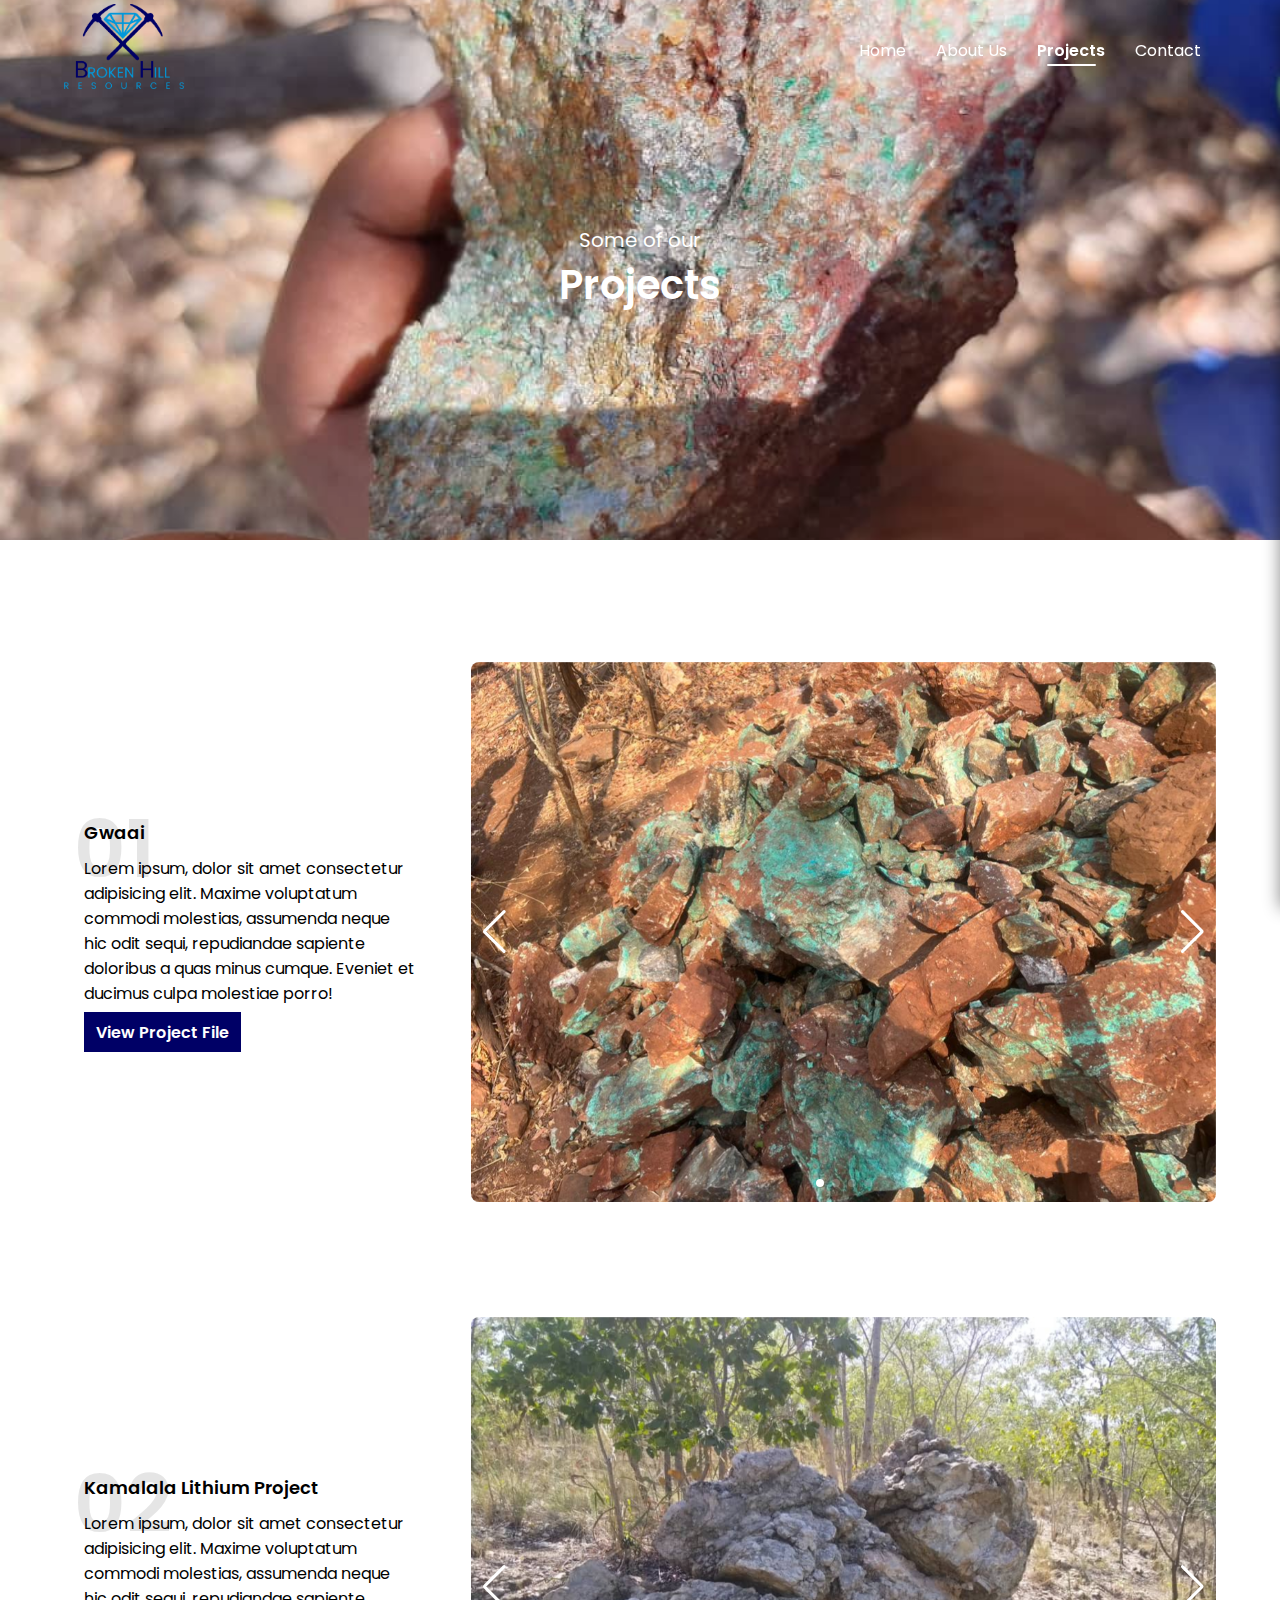
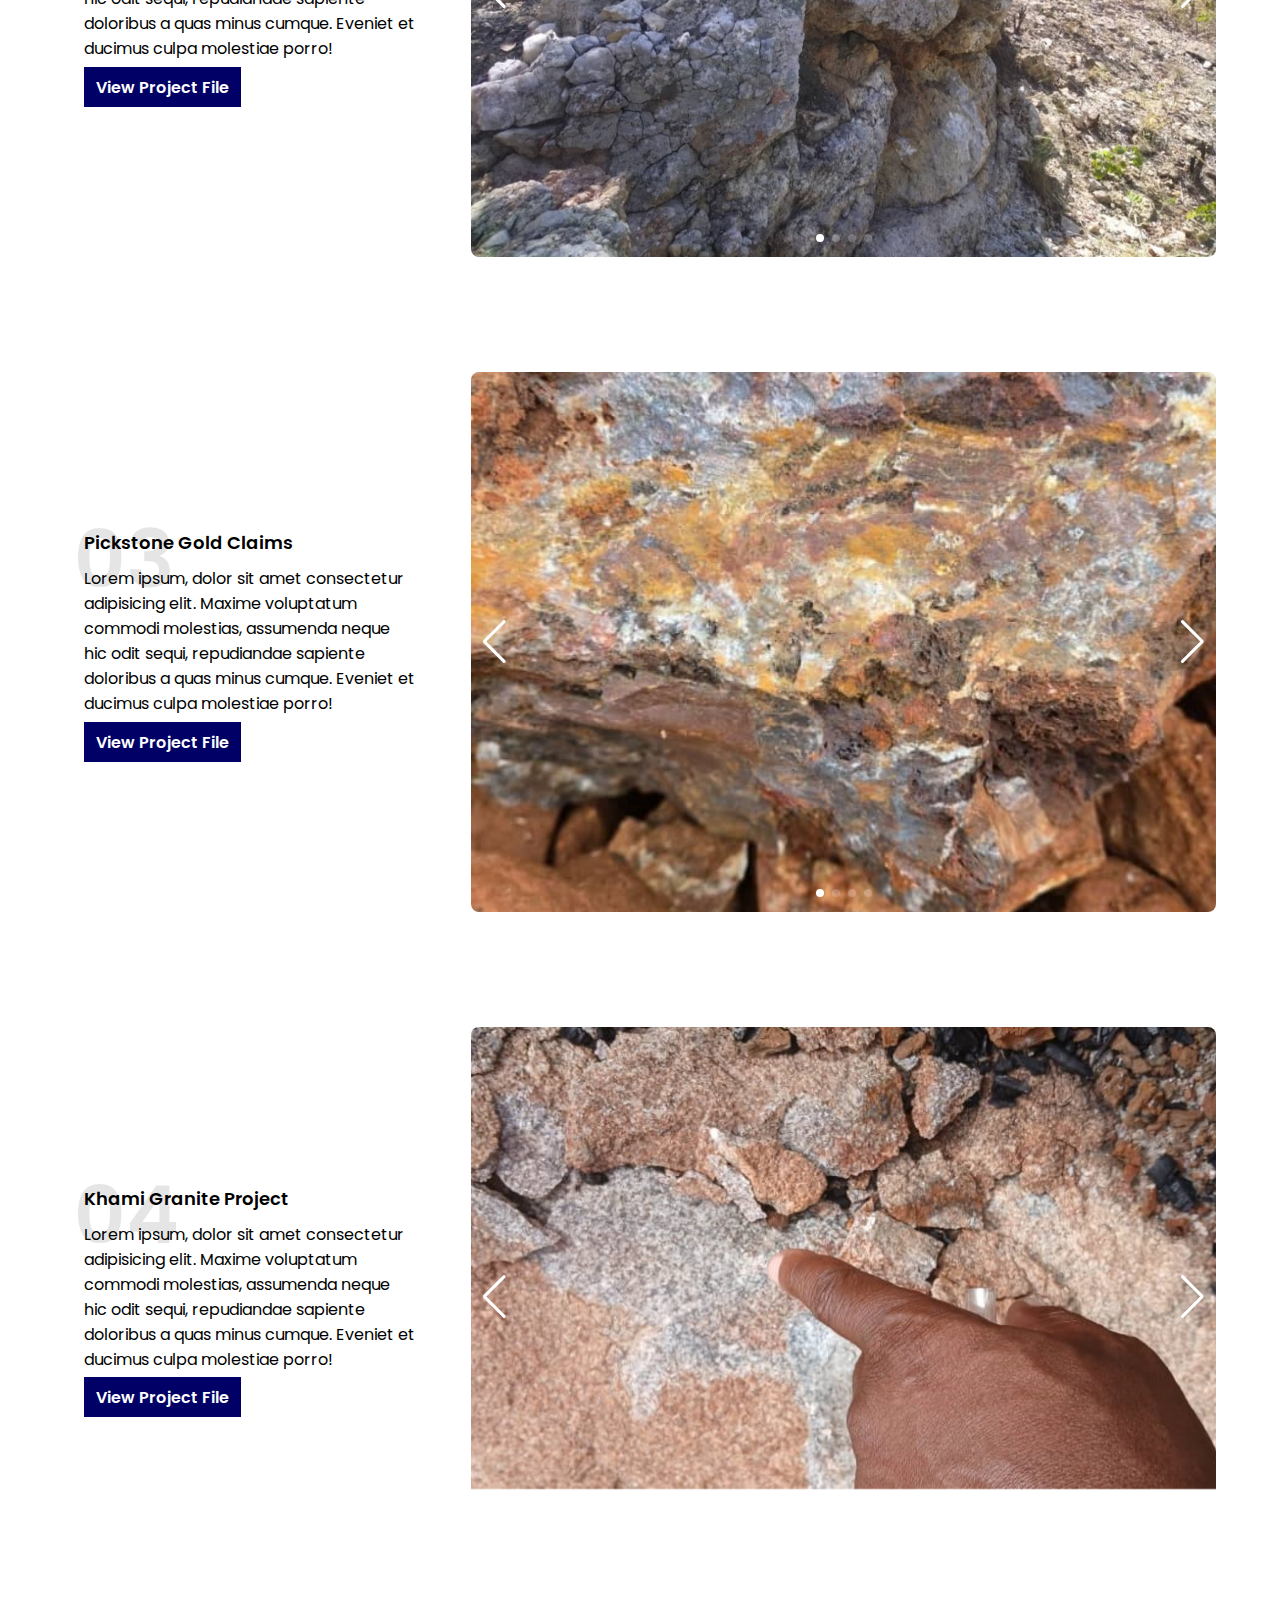
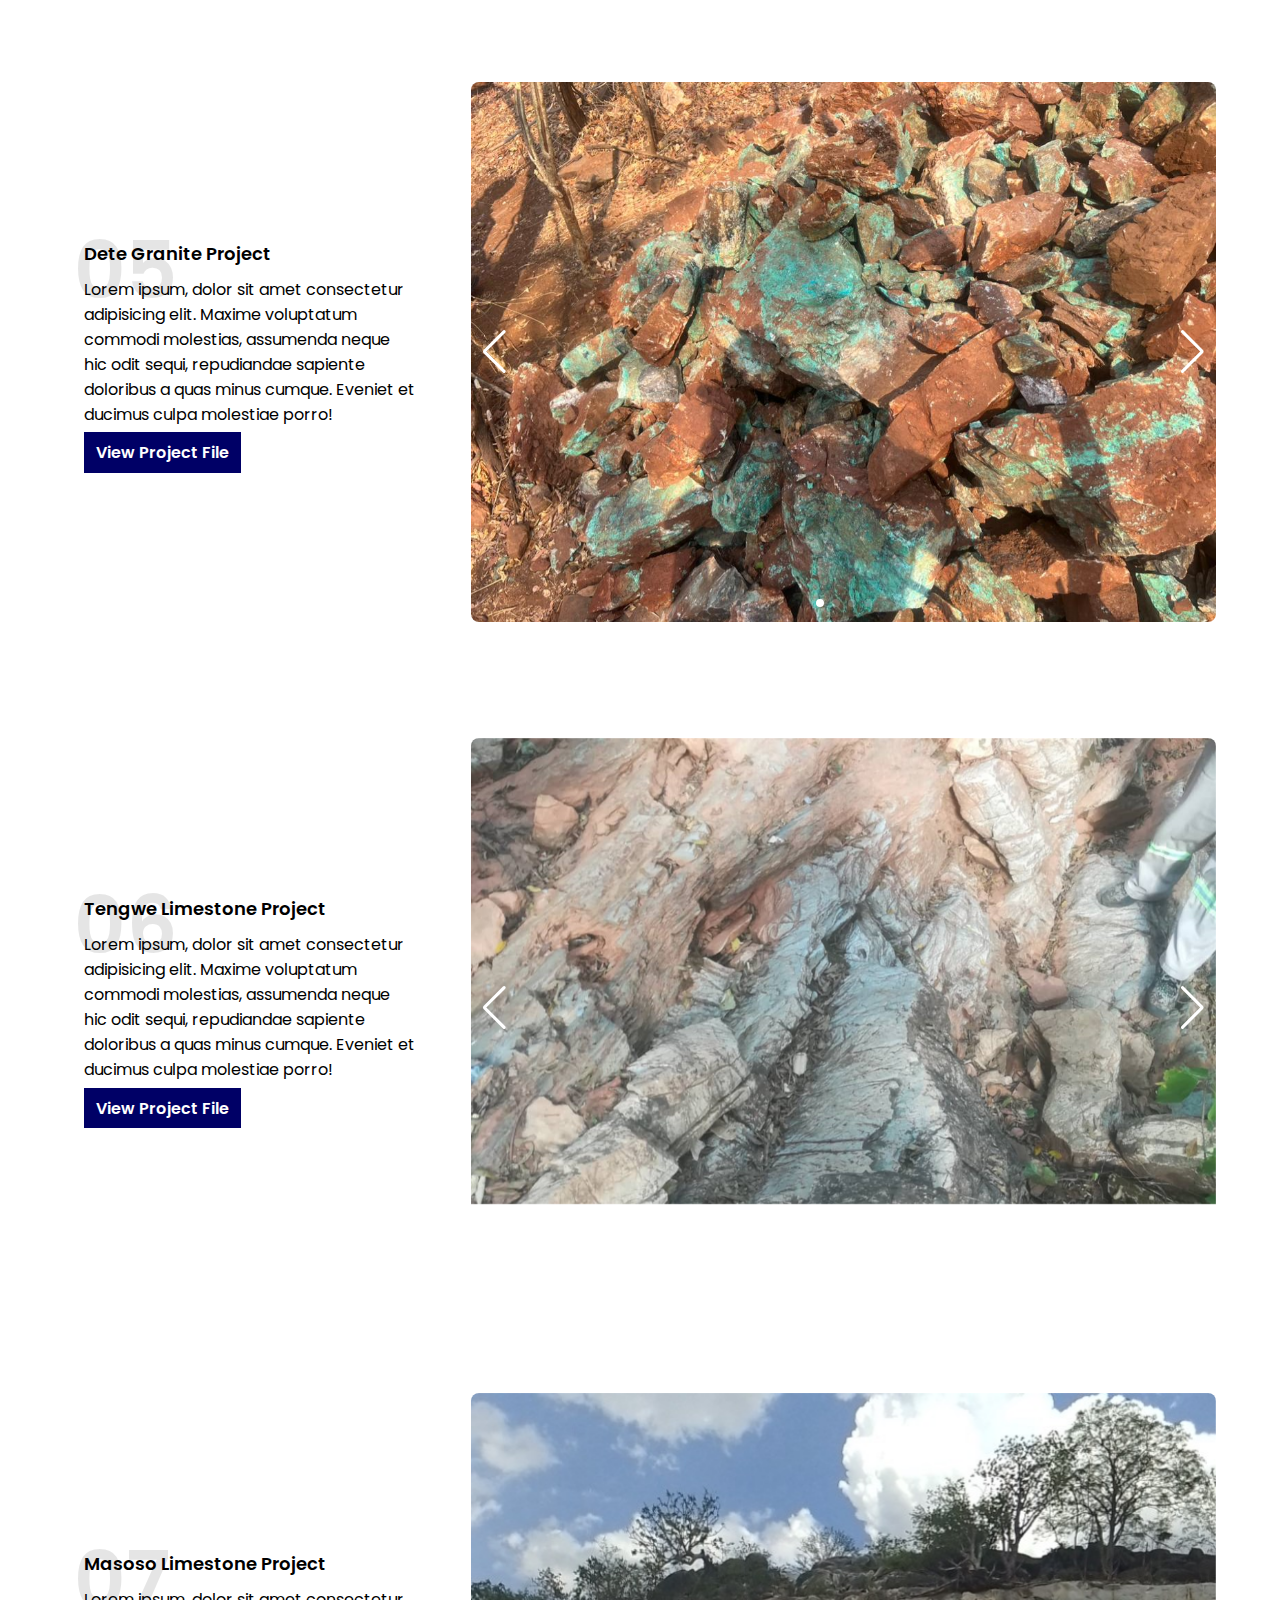
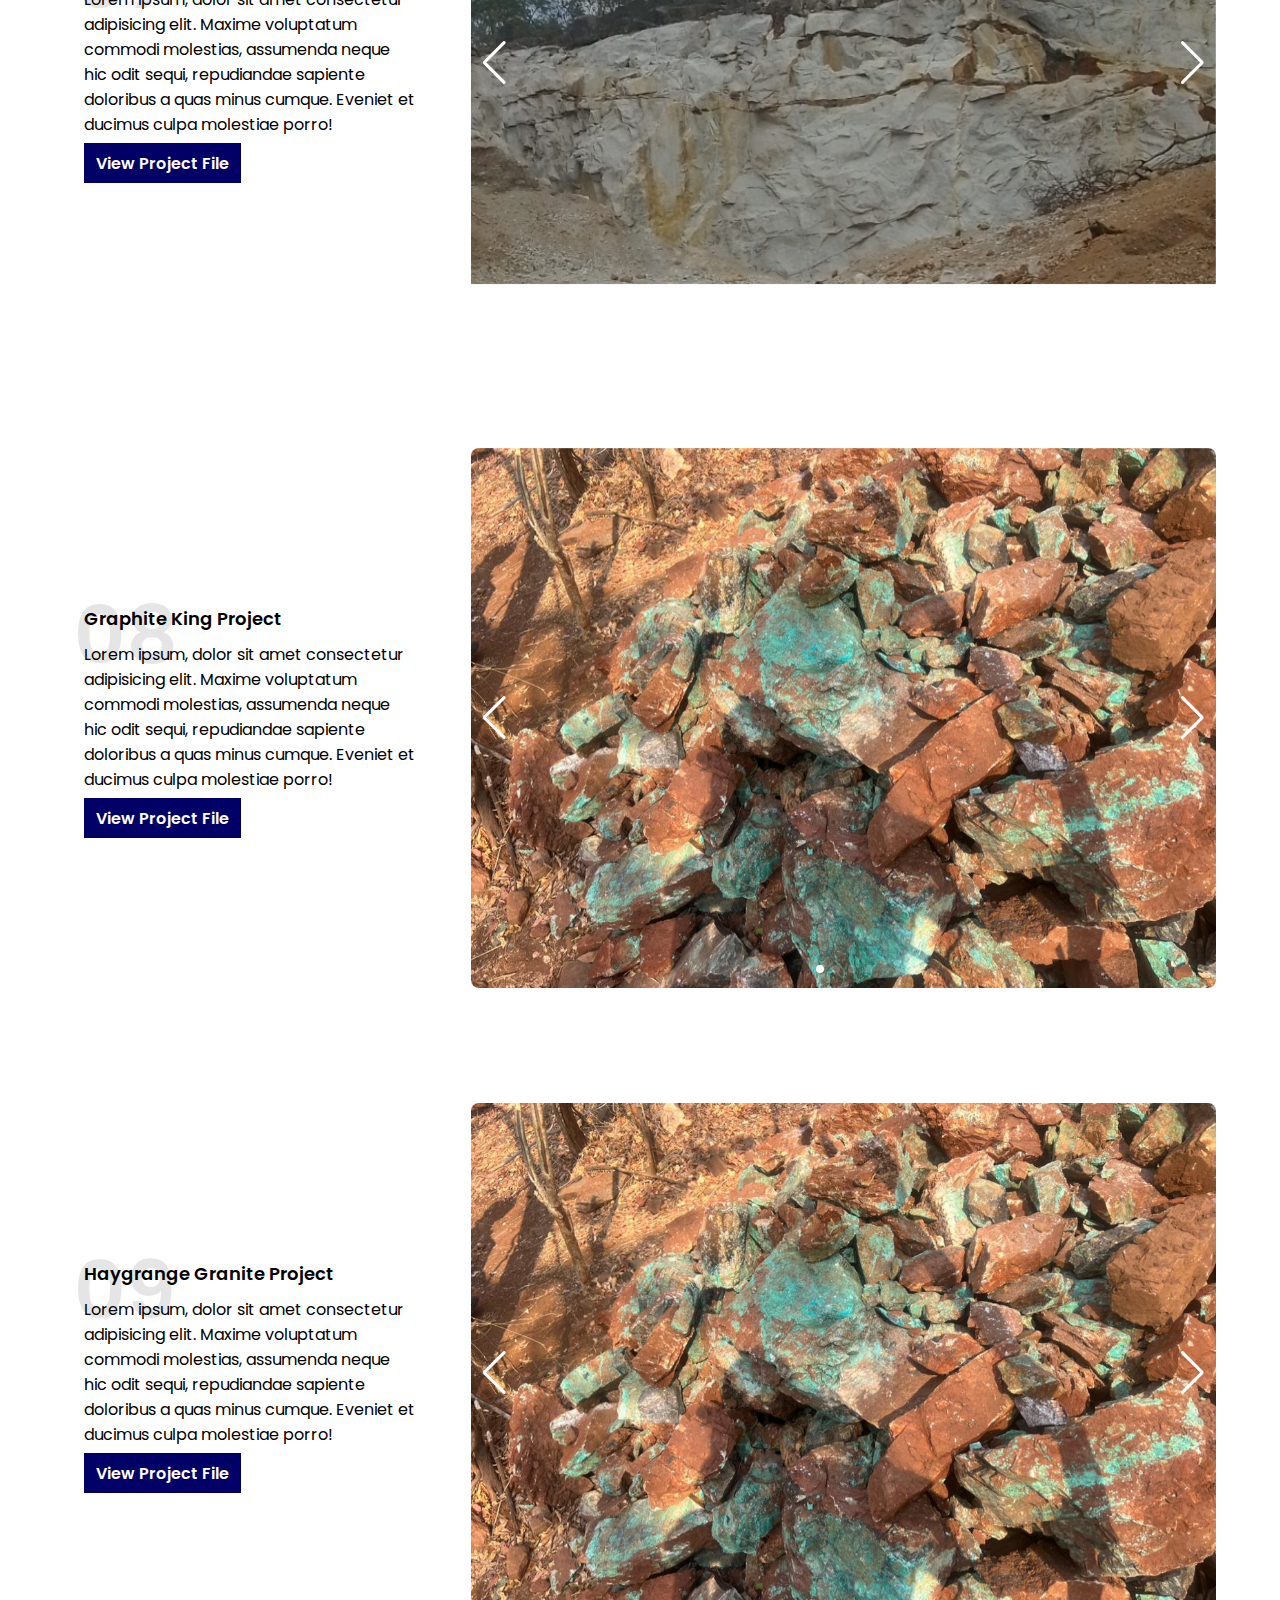
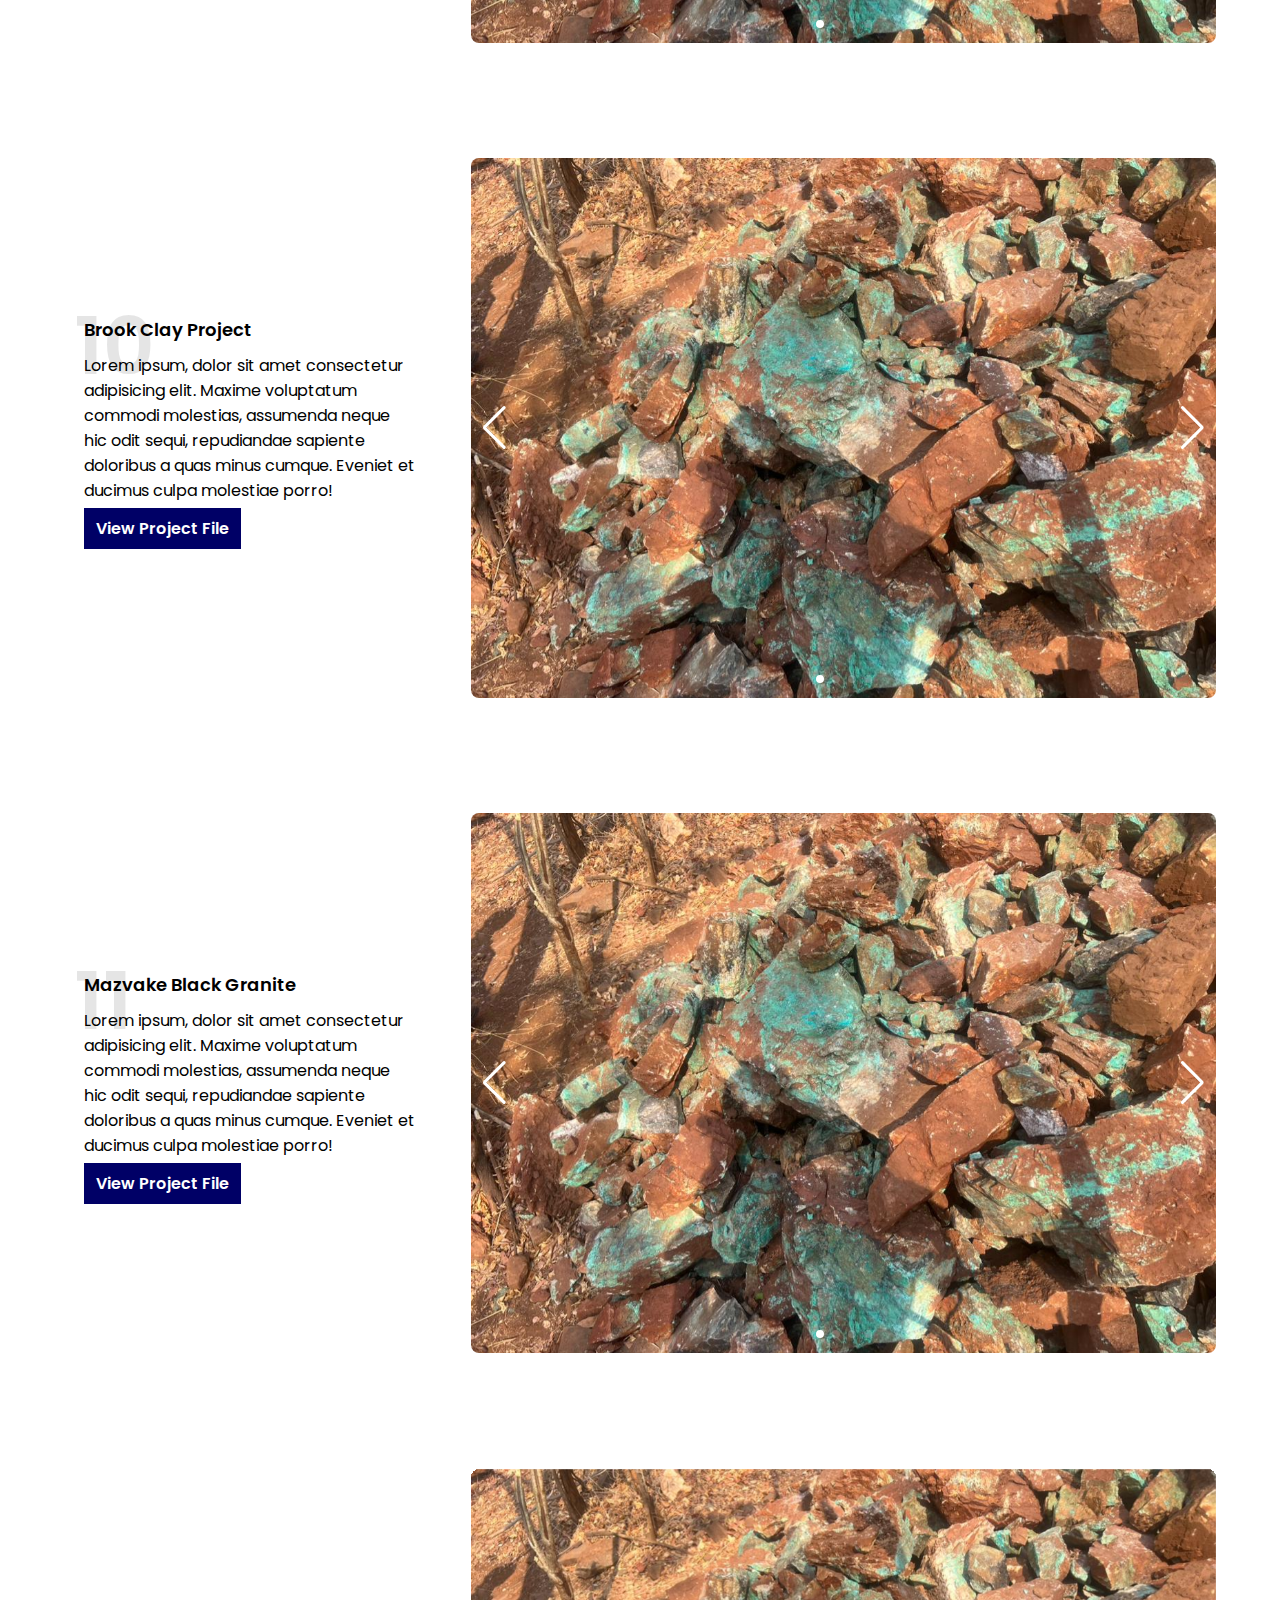
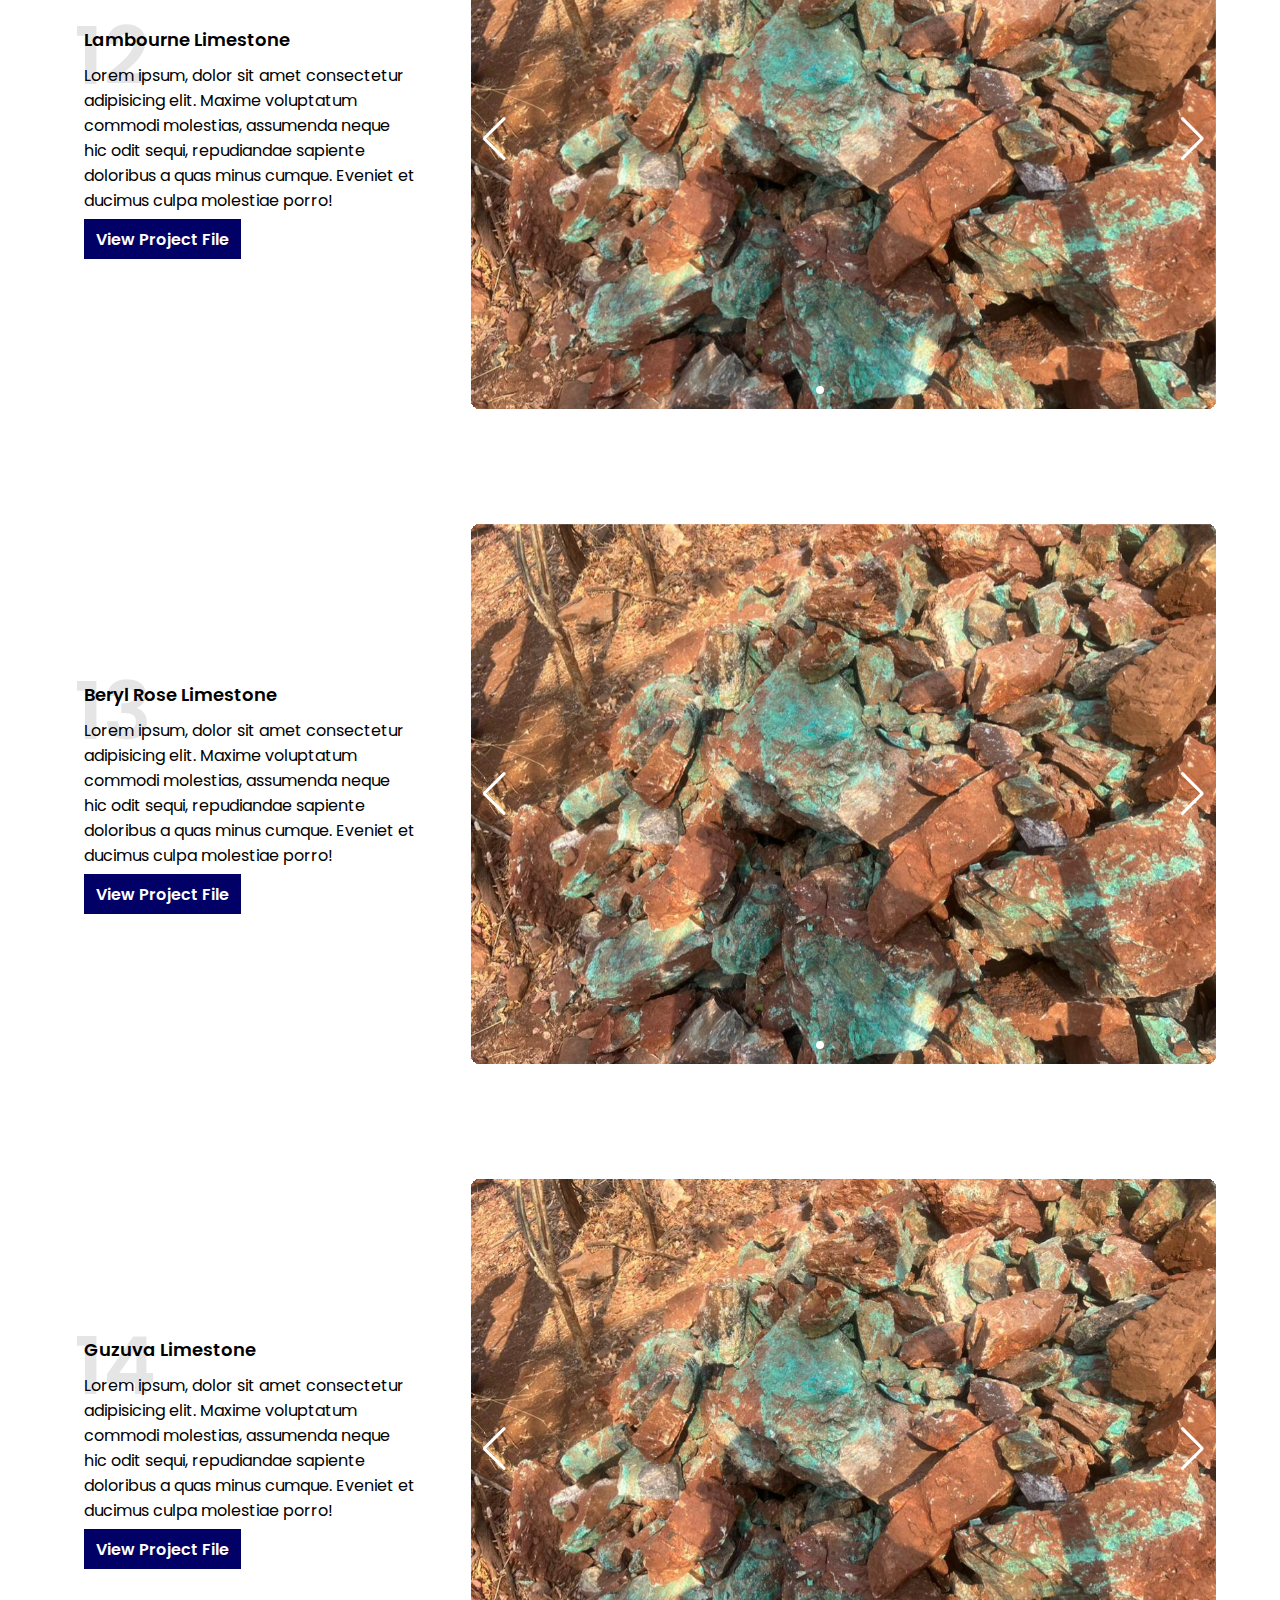
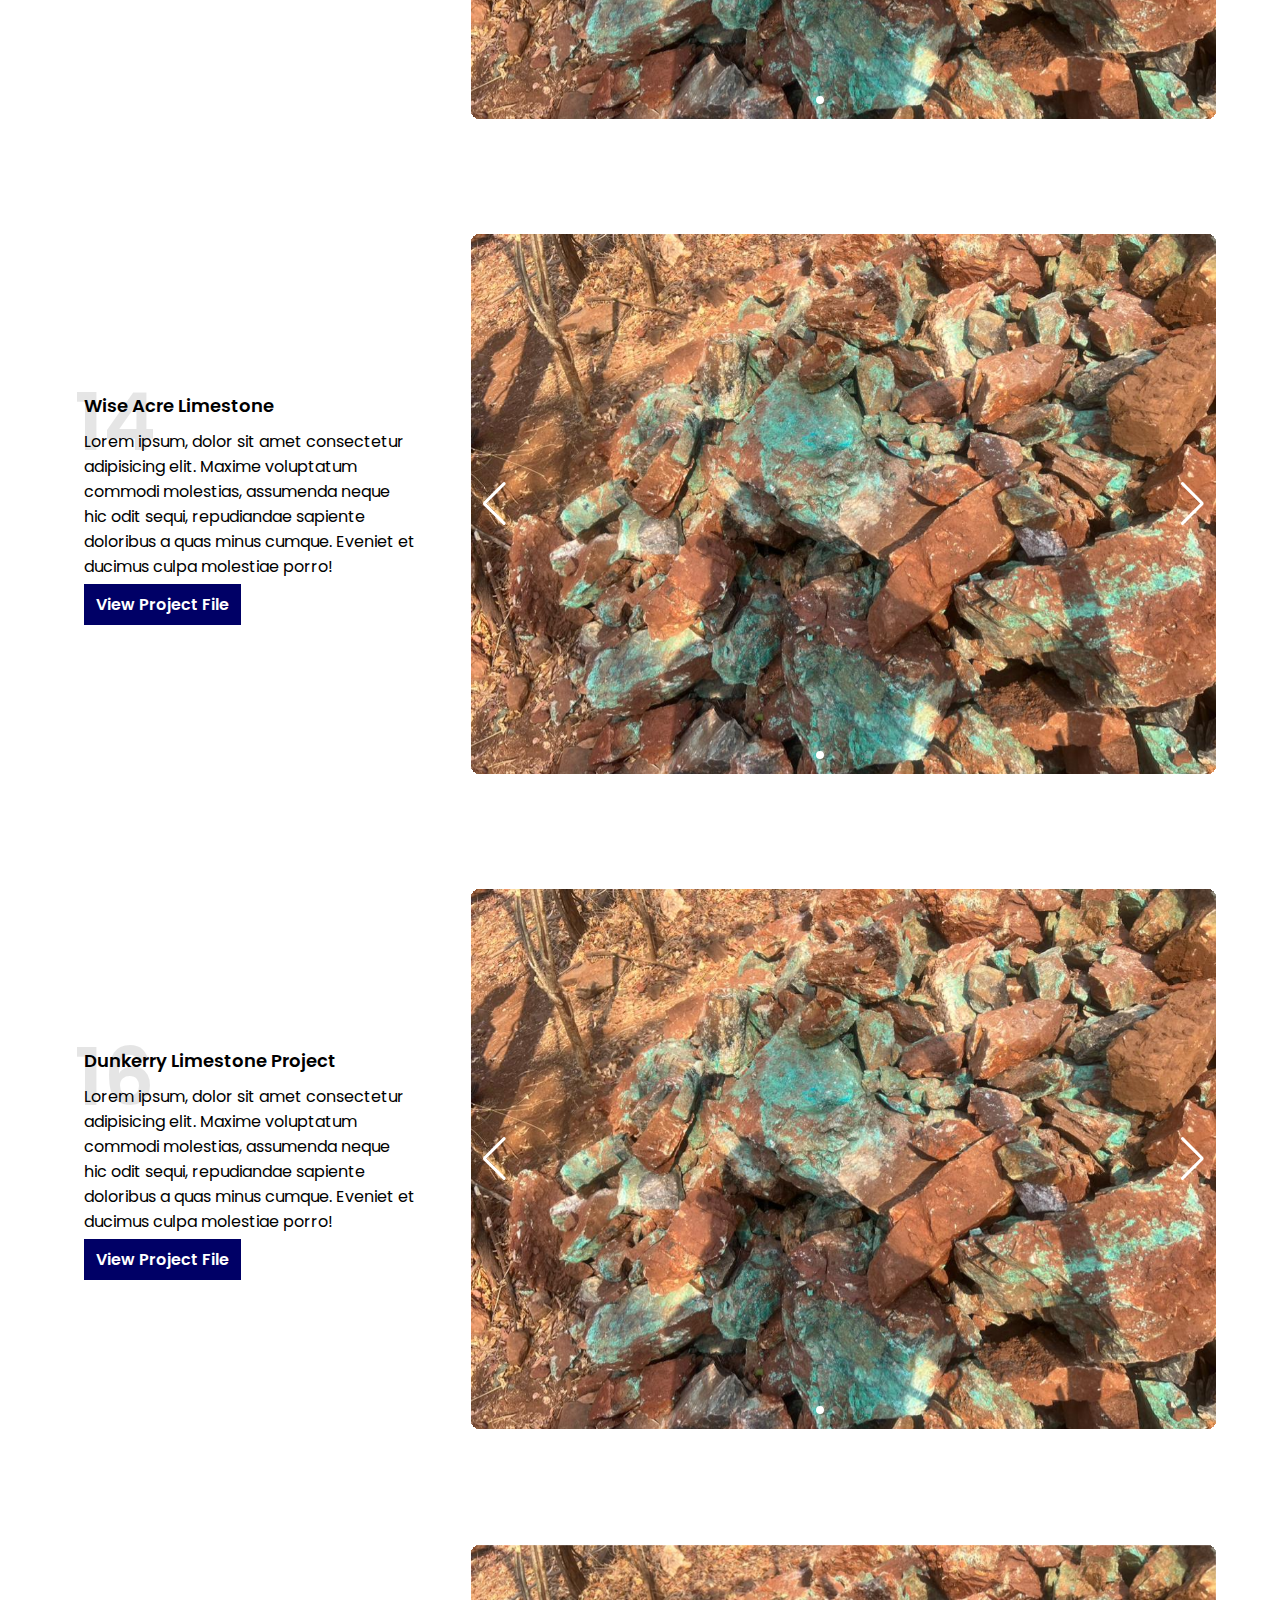
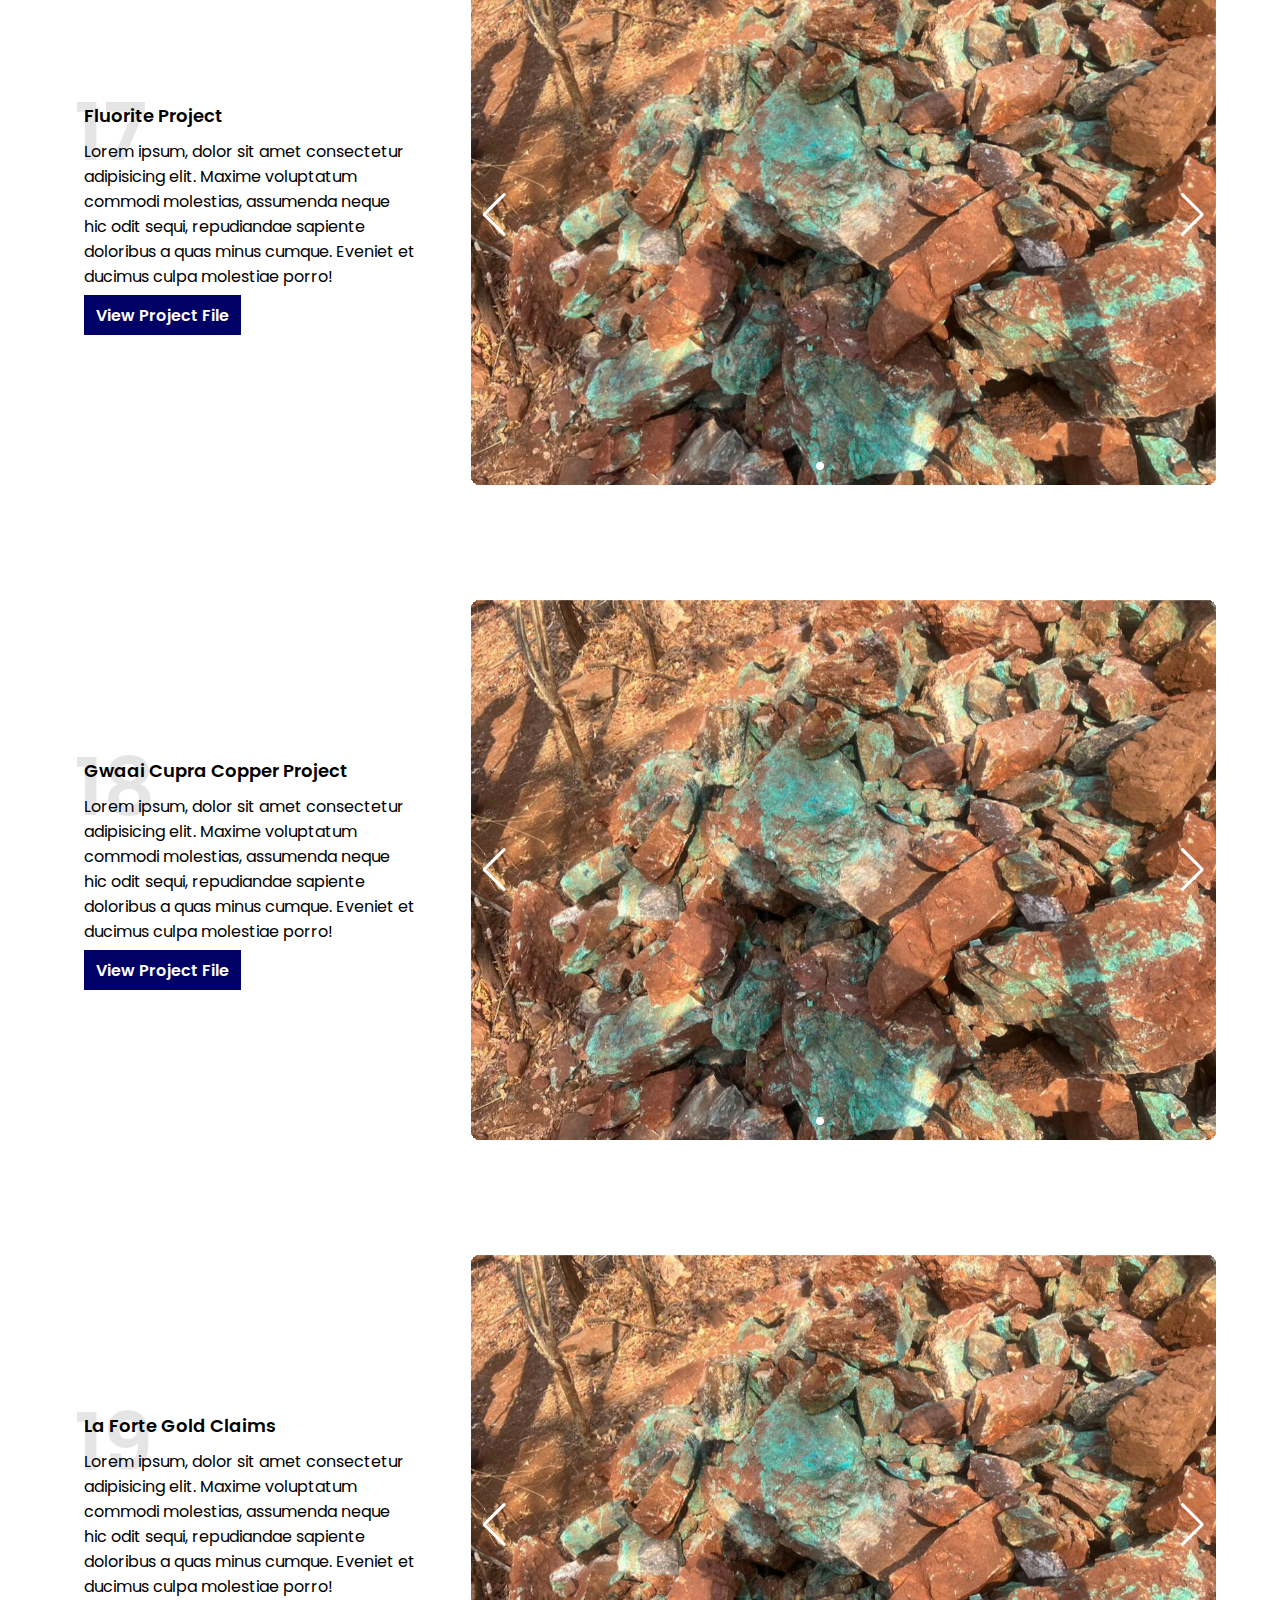
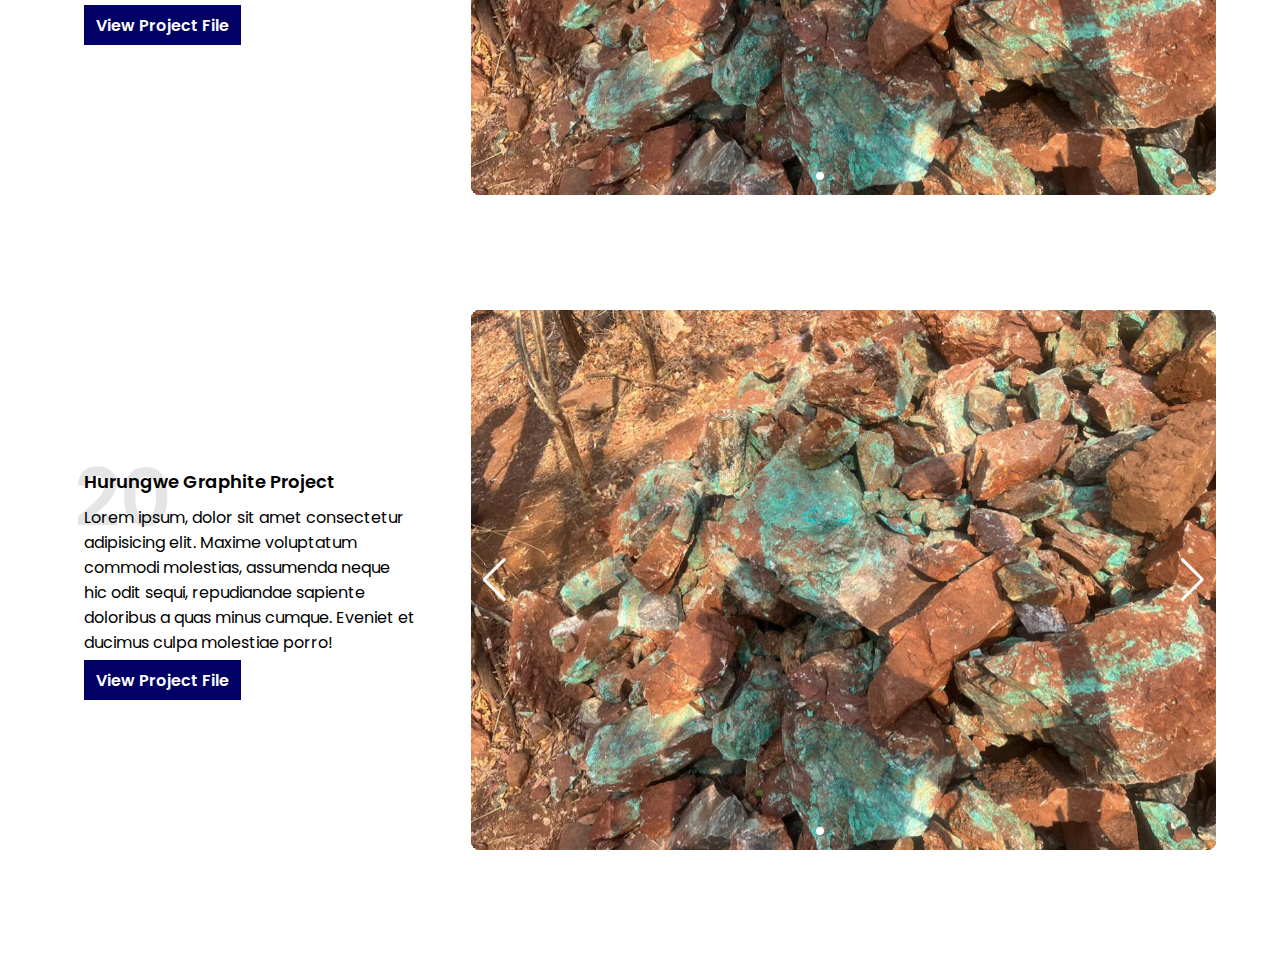
<file: projects.html>
<!DOCTYPE html>
<html lang="en">
<head>
    <meta charset="UTF-8">
    <meta name="viewport" content="width=device-width, initial-scale=1.0">
    <title>Our Projects | Broken Hill Resources</title>
    <link rel="stylesheet" href="https://cdn.jsdelivr.net/npm/swiper@11/swiper-bundle.min.css" />
    <link rel="stylesheet" href="./stylesheets/style.css">
    <link rel="stylesheet" href="https://cdnjs.cloudflare.com/ajax/libs/font-awesome/6.5.2/css/all.min.css" integrity="sha512-SnH5WK+bZxgPHs44uWIX+LLJAJ9/2PkPKZ5QiAj6Ta86w+fsb2TkcmfRyVX3pBnMFcV7oQPJkl9QevSCWr3W6A==" crossorigin="anonymous" referrerpolicy="no-referrer" />
    <link href="https://fonts.googleapis.com/css2?family=Poppins:ital,wght@0,100;0,200;0,300;0,400;0,500;0,600;0,700;0,800;0,900;1,100;1,200;1,300;1,400;1,500;1,600;1,700;1,800;1,900&display=swap" rel="stylesheet">
</head>
<body>
    <!-- Pre-Loader -->
    <div id="preloader">
        <div class="pulse"></div>
    </div>

    <!-- Navigation Bar -->
    <header>
        <div class="logo"><a href="./index.html"><img class="logo_img" src="./assets/images/Brocken Hills Resources-2.png" alt=""></a></div>
            <ul class="main_nav">
                <li><a href="./index.html">Home</a></li>
                <li><a href="./about.html">About Us</a></li>
                <!-- <li><a href="./services.html">Services</a></li> -->
                <li><a href="./projects.html" class="active_nav">Projects</a></li>
                <li><a href="./contact.html">Contact</a></li>
            </ul>
            <!-- Off Screen Menu -->
             <div class="offScreenMenu">
                <ul>
                    <li><a href="./index.html">Home</a></li>
                    &nbsp;
                    <li><a href="./about.html">About Us</a></li>
                    &nbsp;
                    <!-- <li><a href="./services.html">Services</a></li> -->
                    &nbsp;
                    <li><a href="./projects.html" class="active_nav_ham">Projects</a></li>
                    &nbsp;
                    <li><a href="./contact.html">Contact</a></li>
                </ul>
             </div>
            <!-- Ham Menu Icon-->
            <div class="menu">
                <span></span>
                <span></span>
                <span></span>
            </div>
    </header>

    <!-- Hero -->
     

    <section class="hero_about">
        <div class="overlay_about"></div>
        <img decoding="async" class="img-slide active" src="./assets/images/IMG-20250130-WA0073.jpg" >
        <img decoding="async" class="img-slide" src="./assets/images/IMG-20250130-WA0062.jpg" >
        <img decoding="async" class="img-slide" src="./assets/images/IMG-20250130-WA0053.jpg" >
        
        <div class="home_text_container">
            <p class="hero_par_head">Some of our<br><span>Projects</span></p>
        </div>

        <div class="slider-navigation">
            <div class="nav-btn active"></div>
            <div class="nav-btn"></div>
            <div class="nav-btn"></div>
        </div>
    </section>

    <!-- Projects -->
     <section id="projects">
        <div class="overall_container">

            <!-- Project 1 -->
            <div class="projects_grid_container" data-category="Current">
                <div class="project_container">
                    <span class="number">01</span>
                    <h2 class="project_head">Gwaai</h2>
                    <p class="project_description">Lorem ipsum, dolor sit amet consectetur adipisicing elit. Maxime voluptatum commodi molestias, assumenda neque hic odit sequi, repudiandae sapiente doloribus a quas minus cumque. Eveniet et ducimus culpa molestiae porro!</p>
                    <a class="download_btn" href="example.pdf">View Project File</a>                    
                </div>
            
                <!-- Carousel Section -->
                <div class="project_gallery_carousel swiper">
                    <div class="swiper-wrapper">
                        <div class="swiper-slide"><img src="./assets/images/IMG-20250130-WA0053.jpg" alt="Project Image 1"></div>
                        <div class="swiper-slide"><img src="./assets/images/IMG-20250130-WA0053.jpg" alt="Project Image 2"></div>
                        <div class="swiper-slide"><img src="./assets/images/IMG-20250130-WA0053.jpg" alt="Project Image 3"></div>
                        <div class="swiper-slide"><img src="./assets/images/IMG-20250130-WA0053.jpg" alt="Project Image 3"></div>
                    </div>
            
                    <!-- Pagination & Navigation -->
                    <div class="swiper-button-next"></div>
                    <div class="swiper-button-prev"></div>
                    <div class="swiper-pagination"></div>
                </div>
            </div>

            <!-- Project 2 there -->
             
            <div class="projects_grid_container" data-category="Historical">
                <div class="project_container">
                    <span class="number">02</span>
                    <h2 class="project_head">Kamalala Lithium Project</h2>
                    <p class="project_description">Lorem ipsum, dolor sit amet consectetur adipisicing elit. Maxime voluptatum commodi molestias, assumenda neque hic odit sequi, repudiandae sapiente doloribus a quas minus cumque. Eveniet et ducimus culpa molestiae porro!</p>
                    <a class="download_btn" href="example.pdf">View Project File</a>                    
                </div>
            
                <!-- Carousel Section -->
                <div class="project_gallery_carousel swiper">
                    <div class="swiper-wrapper">
                        <div class="swiper-slide"><img src="./assets/images/Kamalala Lithium/IMG-20250130-WA0062.jpg" alt="Project Image 1"></div>
                        <div class="swiper-slide"><img src="./assets/images/Kamalala Lithium/IMG-20250130-WA0063.jpg" alt="Project Image 2"></div>
                        <div class="swiper-slide"><img src="./assets/images/Kamalala Lithium/IMG-20250208-WA0003.jpg" alt="Project Image 3"></div>
                        <div class="swiper-slide"><img src="./assets/images/Kamalala Lithium/IMG-20250208-WA0004.jpg" alt="Project Image 3"></div>
                    </div>
            
                    <!-- Pagination & Navigation -->
                    <div class="swiper-button-next"></div>
                    <div class="swiper-button-prev"></div>
                    <div class="swiper-pagination"></div>
                </div>
            </div>

            <!-- Project 3 -->
             
            <div class="projects_grid_container">
                <div class="project_container">
                    <span class="number">03</span>
                    <h2 class="project_head">Pickstone Gold Claims</h2>
                    <p class="project_description">Lorem ipsum, dolor sit amet consectetur adipisicing elit. Maxime voluptatum commodi molestias, assumenda neque hic odit sequi, repudiandae sapiente doloribus a quas minus cumque. Eveniet et ducimus culpa molestiae porro!</p>
                    <a class="download_btn" href="example.pdf">View Project File</a>                    
                </div>
            
                <!-- Carousel Section -->
                <div class="project_gallery_carousel swiper">
                    <div class="swiper-wrapper">
                        <div class="swiper-slide"><img src="./assets/images/Pickstone/IMG-20250218-WA0003.jpg" alt="Project Image 1"></div>
                        <div class="swiper-slide"><img src="./assets/images/Pickstone/IMG-20250218-WA0004.jpg" alt="Project Image 2"></div>
                        <div class="swiper-slide"><img src="./assets/images/Pickstone/IMG-20250218-WA0005.jpg" alt="Project Image 3"></div>
                        <div class="swiper-slide"><img src="./assets/images/Pickstone/IMG-20250219-WA0010.jpg" alt="Project Image 3"></div>
                    </div>
            
                    <!-- Pagination & Navigation -->
                    <div class="swiper-button-next"></div>
                    <div class="swiper-button-prev"></div>
                    <div class="swiper-pagination"></div>
                </div>
            </div>

            <!-- Project 4 there -->
             
            <div class="projects_grid_container">
                <div class="project_container">
                    <span class="number">04</span>
                    <h2 class="project_head">Khami Granite Project</h2>
                    <p class="project_description">Lorem ipsum, dolor sit amet consectetur adipisicing elit. Maxime voluptatum commodi molestias, assumenda neque hic odit sequi, repudiandae sapiente doloribus a quas minus cumque. Eveniet et ducimus culpa molestiae porro!</p>
                    <a class="download_btn" href="example.pdf">View Project File</a>                    
                </div>
            
                <!-- Carousel Section -->
                <div class="project_gallery_carousel swiper">
                    <div class="swiper-wrapper">
                        <div class="swiper-slide"><img src="./assets/images/Khami/IMG-20250130-WA0039-2.jpg" alt="Project Image 1"></div>
                        <div class="swiper-slide"><img src="./assets/images/Khami/IMG-20250207-WA0019.jpg" alt="Project Image 2"></div>
                        <div class="swiper-slide"><img src="./assets/images/Khami/IMG-20250207-WA0020.jpg" alt="Project Image 3"></div>
                        <div class="swiper-slide"><img src="./assets/images/Khami/IMG-20250130-WA0042.jpg" alt="Project Image 3"></div>
                    </div>
            
                    <!-- Pagination & Navigation -->
                    <div class="swiper-button-next"></div>
                    <div class="swiper-button-prev"></div>
                    <div class="swiper-pagination"></div>
                </div>
            </div>

            <!-- Project 5 -->
             
            <div class="projects_grid_container">
                <div class="project_container">
                    <span class="number">05</span>
                    <h2 class="project_head">Dete Granite Project</h2>
                    <p class="project_description">Lorem ipsum, dolor sit amet consectetur adipisicing elit. Maxime voluptatum commodi molestias, assumenda neque hic odit sequi, repudiandae sapiente doloribus a quas minus cumque. Eveniet et ducimus culpa molestiae porro!</p>
                    <a class="download_btn" href="example.pdf">View Project File</a>                    
                </div>
            
                <!-- Carousel Section -->
                <div class="project_gallery_carousel swiper">
                    <div class="swiper-wrapper">
                        <div class="swiper-slide"><img src="./assets/images/IMG-20250130-WA0053.jpg" alt="Project Image 1"></div>
                        <div class="swiper-slide"><img src="./assets/images/IMG-20250130-WA0053.jpg" alt="Project Image 2"></div>
                        <div class="swiper-slide"><img src="./assets/images/IMG-20250130-WA0053.jpg" alt="Project Image 3"></div>
                        <div class="swiper-slide"><img src="./assets/images/IMG-20250130-WA0053.jpg" alt="Project Image 3"></div>
                    </div>
            
                    <!-- Pagination & Navigation -->
                    <div class="swiper-button-next"></div>
                    <div class="swiper-button-prev"></div>
                    <div class="swiper-pagination"></div>
                </div>
            </div>

            <!-- Project 6 there -->
             
            <div class="projects_grid_container">
                <div class="project_container">
                    <span class="number">06</span>
                    <h2 class="project_head">Tengwe Limestone Project</h2>
                    <p class="project_description">Lorem ipsum, dolor sit amet consectetur adipisicing elit. Maxime voluptatum commodi molestias, assumenda neque hic odit sequi, repudiandae sapiente doloribus a quas minus cumque. Eveniet et ducimus culpa molestiae porro!</p>
                    <a class="download_btn" href="example.pdf">View Project File</a>                    
                </div>
            
                <!-- Carousel Section -->
                <div class="project_gallery_carousel swiper">
                    <div class="swiper-wrapper">
                        <div class="swiper-slide"><img src="./assets/images/Tengwe Limestone/IMG-20250130-WA0065.jpg" alt="Project Image 1"></div>
                        <div class="swiper-slide"><img src="./assets/images/Tengwe Limestone/IMG-20250130-WA0066.jpg" alt="Project Image 2"></div>
                        <div class="swiper-slide"><img src="./assets/images/Tengwe Limestone/IMG-20250208-WA0005.jpg" alt="Project Image 3"></div>
                        <div class="swiper-slide"><img src="./assets/images/Tengwe Limestone/IMG-20250208-WA0006.jpg" alt="Project Image 3"></div>
                    </div>
            
                    <!-- Pagination & Navigation -->
                    <div class="swiper-button-next"></div>
                    <div class="swiper-button-prev"></div>
                    <div class="swiper-pagination"></div>
                </div>
            </div>

            <!-- Project 7 -->
             
            <div class="projects_grid_container">
                <div class="project_container">
                    <span class="number">07</span>
                    <h2 class="project_head">Masoso Limestone Project</h2>
                    <p class="project_description">Lorem ipsum, dolor sit amet consectetur adipisicing elit. Maxime voluptatum commodi molestias, assumenda neque hic odit sequi, repudiandae sapiente doloribus a quas minus cumque. Eveniet et ducimus culpa molestiae porro!</p>
                    <a class="download_btn" href="./assets/pdf`s/Masoso Limestone Desktop Report.pdf">View Project File</a>                    
                </div>
            
                <!-- Carousel Section -->
                <div class="project_gallery_carousel swiper">
                    <div class="swiper-wrapper">
                        <div class="swiper-slide"><img src="./assets/images/Masoso/IMG-20250217-WA0057.jpg" alt="Project Image 1"></div>
                        <div class="swiper-slide"><img src="./assets/images/Masoso/IMG-20250218-WA0001.jpg" alt="Project Image 2"></div>
                        <div class="swiper-slide"><img src="./assets/images/Masoso/IMG-20250219-WA0011.jpg" alt="Project Image 3"></div>
                        <div class="swiper-slide"><img src="./assets/images/Masoso/IMG-20250218-WA0002.jpg" alt="Project Image 3"></div>
                    </div>
            
                    <!-- Pagination & Navigation -->
                    <div class="swiper-button-next"></div>
                    <div class="swiper-button-prev"></div>
                    <div class="swiper-pagination"></div>
                </div>
            </div>

            <!-- Project 8 -->
             
            <div class="projects_grid_container">
                <div class="project_container">
                    <span class="number">08</span>
                    <h2 class="project_head">Graphite King Project</h2>
                    <p class="project_description">Lorem ipsum, dolor sit amet consectetur adipisicing elit. Maxime voluptatum commodi molestias, assumenda neque hic odit sequi, repudiandae sapiente doloribus a quas minus cumque. Eveniet et ducimus culpa molestiae porro!</p>
                    <a class="download_btn" href="example.pdf">View Project File</a>                    
                </div>
            
                <!-- Carousel Section -->
                <div class="project_gallery_carousel swiper">
                    <div class="swiper-wrapper">
                        <div class="swiper-slide"><img src="./assets/images/IMG-20250130-WA0053.jpg" alt="Project Image 1"></div>
                        <div class="swiper-slide"><img src="./assets/images/IMG-20250130-WA0053.jpg" alt="Project Image 2"></div>
                        <div class="swiper-slide"><img src="./assets/images/IMG-20250130-WA0053.jpg" alt="Project Image 3"></div>
                        <div class="swiper-slide"><img src="./assets/images/IMG-20250130-WA0053.jpg" alt="Project Image 3"></div>
                    </div>
            
                    <!-- Pagination & Navigation -->
                    <div class="swiper-button-next"></div>
                    <div class="swiper-button-prev"></div>
                    <div class="swiper-pagination"></div>
                </div>
            </div>

            <!-- Project 9 -->
             
            <div class="projects_grid_container">
                <div class="project_container">
                    <span class="number">09</span>
                    <h2 class="project_head">Haygrange Granite Project</h2>
                    <p class="project_description">Lorem ipsum, dolor sit amet consectetur adipisicing elit. Maxime voluptatum commodi molestias, assumenda neque hic odit sequi, repudiandae sapiente doloribus a quas minus cumque. Eveniet et ducimus culpa molestiae porro!</p>
                    <a class="download_btn" href="example.pdf">View Project File</a>                    
                </div>
            
                <!-- Carousel Section -->
                <div class="project_gallery_carousel swiper">
                    <div class="swiper-wrapper">
                        <div class="swiper-slide"><img src="./assets/images/IMG-20250130-WA0053.jpg" alt="Project Image 1"></div>
                        <div class="swiper-slide"><img src="./assets/images/IMG-20250130-WA0053.jpg" alt="Project Image 2"></div>
                        <div class="swiper-slide"><img src="./assets/images/IMG-20250130-WA0053.jpg" alt="Project Image 3"></div>
                        <div class="swiper-slide"><img src="./assets/images/IMG-20250130-WA0053.jpg" alt="Project Image 3"></div>
                    </div>
            
                    <!-- Pagination & Navigation -->
                    <div class="swiper-button-next"></div>
                    <div class="swiper-button-prev"></div>
                    <div class="swiper-pagination"></div>
                </div>
            </div>

            <!-- Project 10 -->
             
            <div class="projects_grid_container">
                <div class="project_container">
                    <span class="number">10</span>
                    <h2 class="project_head">Brook Clay Project</h2>
                    <p class="project_description">Lorem ipsum, dolor sit amet consectetur adipisicing elit. Maxime voluptatum commodi molestias, assumenda neque hic odit sequi, repudiandae sapiente doloribus a quas minus cumque. Eveniet et ducimus culpa molestiae porro!</p>
                    <a class="download_btn" href="example.pdf">View Project File</a>                    
                </div>
            
                <!-- Carousel Section -->
                <div class="project_gallery_carousel swiper">
                    <div class="swiper-wrapper">
                        <div class="swiper-slide"><img src="./assets/images/IMG-20250130-WA0053.jpg" alt="Project Image 1"></div>
                        <div class="swiper-slide"><img src="./assets/images/IMG-20250130-WA0053.jpg" alt="Project Image 2"></div>
                        <div class="swiper-slide"><img src="./assets/images/IMG-20250130-WA0053.jpg" alt="Project Image 3"></div>
                        <div class="swiper-slide"><img src="./assets/images/IMG-20250130-WA0053.jpg" alt="Project Image 3"></div>
                    </div>
            
                    <!-- Pagination & Navigation -->
                    <div class="swiper-button-next"></div>
                    <div class="swiper-button-prev"></div>
                    <div class="swiper-pagination"></div>
                </div>
            </div>

            <!-- Project 11 -->
             
            <div class="projects_grid_container">
                <div class="project_container">
                    <span class="number">11</span>
                    <h2 class="project_head">Mazvake Black Granite</h2>
                    <p class="project_description">Lorem ipsum, dolor sit amet consectetur adipisicing elit. Maxime voluptatum commodi molestias, assumenda neque hic odit sequi, repudiandae sapiente doloribus a quas minus cumque. Eveniet et ducimus culpa molestiae porro!</p>
                    <a class="download_btn" href="example.pdf">View Project File</a>                    
                </div>
            
                <!-- Carousel Section -->
                <div class="project_gallery_carousel swiper">
                    <div class="swiper-wrapper">
                        <div class="swiper-slide"><img src="./assets/images/IMG-20250130-WA0053.jpg" alt="Project Image 1"></div>
                        <div class="swiper-slide"><img src="./assets/images/IMG-20250130-WA0053.jpg" alt="Project Image 2"></div>
                        <div class="swiper-slide"><img src="./assets/images/IMG-20250130-WA0053.jpg" alt="Project Image 3"></div>
                        <div class="swiper-slide"><img src="./assets/images/IMG-20250130-WA0053.jpg" alt="Project Image 3"></div>
                    </div>
            
                    <!-- Pagination & Navigation -->
                    <div class="swiper-button-next"></div>
                    <div class="swiper-button-prev"></div>
                    <div class="swiper-pagination"></div>
                </div>
            </div>

            <!-- Project 12 -->
             
            <div class="projects_grid_container">
                <div class="project_container">
                    <span class="number">12</span>
                    <h2 class="project_head">Lambourne Limestone</h2>
                    <p class="project_description">Lorem ipsum, dolor sit amet consectetur adipisicing elit. Maxime voluptatum commodi molestias, assumenda neque hic odit sequi, repudiandae sapiente doloribus a quas minus cumque. Eveniet et ducimus culpa molestiae porro!</p>
                    <a class="download_btn" href="example.pdf">View Project File</a>                    
                </div>
            
                <!-- Carousel Section -->
                <div class="project_gallery_carousel swiper">
                    <div class="swiper-wrapper">
                        <div class="swiper-slide"><img src="./assets/images/IMG-20250130-WA0053.jpg" alt="Project Image 1"></div>
                        <div class="swiper-slide"><img src="./assets/images/IMG-20250130-WA0053.jpg" alt="Project Image 2"></div>
                        <div class="swiper-slide"><img src="./assets/images/IMG-20250130-WA0053.jpg" alt="Project Image 3"></div>
                        <div class="swiper-slide"><img src="./assets/images/IMG-20250130-WA0053.jpg" alt="Project Image 3"></div>
                    </div>
            
                    <!-- Pagination & Navigation -->
                    <div class="swiper-button-next"></div>
                    <div class="swiper-button-prev"></div>
                    <div class="swiper-pagination"></div>
                </div>
            </div>

            <!-- Project 13 -->
             
            <div class="projects_grid_container">
                <div class="project_container">
                    <span class="number">13</span>
                    <h2 class="project_head">Beryl Rose Limestone</h2>
                    <p class="project_description">Lorem ipsum, dolor sit amet consectetur adipisicing elit. Maxime voluptatum commodi molestias, assumenda neque hic odit sequi, repudiandae sapiente doloribus a quas minus cumque. Eveniet et ducimus culpa molestiae porro!</p>
                    <a class="download_btn" href="example.pdf">View Project File</a>                    
                </div>
            
                <!-- Carousel Section -->
                <div class="project_gallery_carousel swiper">
                    <div class="swiper-wrapper">
                        <div class="swiper-slide"><img src="./assets/images/IMG-20250130-WA0053.jpg" alt="Project Image 1"></div>
                        <div class="swiper-slide"><img src="./assets/images/IMG-20250130-WA0053.jpg" alt="Project Image 2"></div>
                        <div class="swiper-slide"><img src="./assets/images/IMG-20250130-WA0053.jpg" alt="Project Image 3"></div>
                        <div class="swiper-slide"><img src="./assets/images/IMG-20250130-WA0053.jpg" alt="Project Image 3"></div>
                    </div>
            
                    <!-- Pagination & Navigation -->
                    <div class="swiper-button-next"></div>
                    <div class="swiper-button-prev"></div>
                    <div class="swiper-pagination"></div>
                </div>
            </div>

            <!-- Project 14 -->
             
            <div class="projects_grid_container">
                <div class="project_container">
                    <span class="number">14</span>
                    <h2 class="project_head">Guzuva Limestone</h2>
                    <p class="project_description">Lorem ipsum, dolor sit amet consectetur adipisicing elit. Maxime voluptatum commodi molestias, assumenda neque hic odit sequi, repudiandae sapiente doloribus a quas minus cumque. Eveniet et ducimus culpa molestiae porro!</p>
                    <a class="download_btn" href="example.pdf">View Project File</a>                    
                </div>
            
                <!-- Carousel Section -->
                <div class="project_gallery_carousel swiper">
                    <div class="swiper-wrapper">
                        <div class="swiper-slide"><img src="./assets/images/IMG-20250130-WA0053.jpg" alt="Project Image 1"></div>
                        <div class="swiper-slide"><img src="./assets/images/IMG-20250130-WA0053.jpg" alt="Project Image 2"></div>
                        <div class="swiper-slide"><img src="./assets/images/IMG-20250130-WA0053.jpg" alt="Project Image 3"></div>
                        <div class="swiper-slide"><img src="./assets/images/IMG-20250130-WA0053.jpg" alt="Project Image 3"></div>
                    </div>
            
                    <!-- Pagination & Navigation -->
                    <div class="swiper-button-next"></div>
                    <div class="swiper-button-prev"></div>
                    <div class="swiper-pagination"></div>
                </div>
            </div>

            <!-- Project 15 -->
             
            <div class="projects_grid_container">
                <div class="project_container">
                    <span class="number">14</span>
                    <h2 class="project_head">Wise Acre Limestone</h2>
                    <p class="project_description">Lorem ipsum, dolor sit amet consectetur adipisicing elit. Maxime voluptatum commodi molestias, assumenda neque hic odit sequi, repudiandae sapiente doloribus a quas minus cumque. Eveniet et ducimus culpa molestiae porro!</p>
                    <a class="download_btn" href="example.pdf">View Project File</a>                    
                </div>
            
                <!-- Carousel Section -->
                <div class="project_gallery_carousel swiper">
                    <div class="swiper-wrapper">
                        <div class="swiper-slide"><img src="./assets/images/IMG-20250130-WA0053.jpg" alt="Project Image 1"></div>
                        <div class="swiper-slide"><img src="./assets/images/IMG-20250130-WA0053.jpg" alt="Project Image 2"></div>
                        <div class="swiper-slide"><img src="./assets/images/IMG-20250130-WA0053.jpg" alt="Project Image 3"></div>
                        <div class="swiper-slide"><img src="./assets/images/IMG-20250130-WA0053.jpg" alt="Project Image 3"></div>
                    </div>
            
                    <!-- Pagination & Navigation -->
                    <div class="swiper-button-next"></div>
                    <div class="swiper-button-prev"></div>
                    <div class="swiper-pagination"></div>
                </div>
            </div>

            <!-- Project 16 -->
             
            <div class="projects_grid_container">
                <div class="project_container">
                    <span class="number">16</span>
                    <h2 class="project_head">Dunkerry Limestone Project</h2>
                    <p class="project_description">Lorem ipsum, dolor sit amet consectetur adipisicing elit. Maxime voluptatum commodi molestias, assumenda neque hic odit sequi, repudiandae sapiente doloribus a quas minus cumque. Eveniet et ducimus culpa molestiae porro!</p>
                    <a class="download_btn" href="example.pdf">View Project File</a>                    
                </div>
            
                <!-- Carousel Section -->
                <div class="project_gallery_carousel swiper">
                    <div class="swiper-wrapper">
                        <div class="swiper-slide"><img src="./assets/images/IMG-20250130-WA0053.jpg" alt="Project Image 1"></div>
                        <div class="swiper-slide"><img src="./assets/images/IMG-20250130-WA0053.jpg" alt="Project Image 2"></div>
                        <div class="swiper-slide"><img src="./assets/images/IMG-20250130-WA0053.jpg" alt="Project Image 3"></div>
                        <div class="swiper-slide"><img src="./assets/images/IMG-20250130-WA0053.jpg" alt="Project Image 3"></div>
                    </div>
            
                    <!-- Pagination & Navigation -->
                    <div class="swiper-button-next"></div>
                    <div class="swiper-button-prev"></div>
                    <div class="swiper-pagination"></div>
                </div>
            </div>

            <!-- Project 17 -->
             
            <div class="projects_grid_container">
                <div class="project_container">
                    <span class="number">17</span>
                    <h2 class="project_head">Fluorite Project</h2>
                    <p class="project_description">Lorem ipsum, dolor sit amet consectetur adipisicing elit. Maxime voluptatum commodi molestias, assumenda neque hic odit sequi, repudiandae sapiente doloribus a quas minus cumque. Eveniet et ducimus culpa molestiae porro!</p>
                    <a class="download_btn" href="example.pdf">View Project File</a>                    
                </div>
            
                <!-- Carousel Section -->
                <div class="project_gallery_carousel swiper">
                    <div class="swiper-wrapper">
                        <div class="swiper-slide"><img src="./assets/images/IMG-20250130-WA0053.jpg" alt="Project Image 1"></div>
                        <div class="swiper-slide"><img src="./assets/images/IMG-20250130-WA0053.jpg" alt="Project Image 2"></div>
                        <div class="swiper-slide"><img src="./assets/images/IMG-20250130-WA0053.jpg" alt="Project Image 3"></div>
                        <div class="swiper-slide"><img src="./assets/images/IMG-20250130-WA0053.jpg" alt="Project Image 3"></div>
                    </div>
            
                    <!-- Pagination & Navigation -->
                    <div class="swiper-button-next"></div>
                    <div class="swiper-button-prev"></div>
                    <div class="swiper-pagination"></div>
                </div>
            </div>

            <!-- Project 18 -->
             
            <div class="projects_grid_container">
                <div class="project_container">
                    <span class="number">18</span>
                    <h2 class="project_head">Gwaai Cupra Copper Project</h2>
                    <p class="project_description">Lorem ipsum, dolor sit amet consectetur adipisicing elit. Maxime voluptatum commodi molestias, assumenda neque hic odit sequi, repudiandae sapiente doloribus a quas minus cumque. Eveniet et ducimus culpa molestiae porro!</p>
                    <a class="download_btn" href="example.pdf">View Project File</a>                    
                </div>
            
                <!-- Carousel Section -->
                <div class="project_gallery_carousel swiper">
                    <div class="swiper-wrapper">
                        <div class="swiper-slide"><img src="./assets/images/IMG-20250130-WA0053.jpg" alt="Project Image 1"></div>
                        <div class="swiper-slide"><img src="./assets/images/IMG-20250130-WA0053.jpg" alt="Project Image 2"></div>
                        <div class="swiper-slide"><img src="./assets/images/IMG-20250130-WA0053.jpg" alt="Project Image 3"></div>
                        <div class="swiper-slide"><img src="./assets/images/IMG-20250130-WA0053.jpg" alt="Project Image 3"></div>
                    </div>
            
                    <!-- Pagination & Navigation -->
                    <div class="swiper-button-next"></div>
                    <div class="swiper-button-prev"></div>
                    <div class="swiper-pagination"></div>
                </div>
            </div>

            <!-- Project 19 -->
             
            <div class="projects_grid_container">
                <div class="project_container">
                    <span class="number">19</span>
                    <h2 class="project_head">La Forte Gold Claims</h2>
                    <p class="project_description">Lorem ipsum, dolor sit amet consectetur adipisicing elit. Maxime voluptatum commodi molestias, assumenda neque hic odit sequi, repudiandae sapiente doloribus a quas minus cumque. Eveniet et ducimus culpa molestiae porro!</p>
                    <a class="download_btn" href="example.pdf">View Project File</a>                    
                </div>
            
                <!-- Carousel Section -->
                <div class="project_gallery_carousel swiper">
                    <div class="swiper-wrapper">
                        <div class="swiper-slide"><img src="./assets/images/IMG-20250130-WA0053.jpg" alt="Project Image 1"></div>
                        <div class="swiper-slide"><img src="./assets/images/IMG-20250130-WA0053.jpg" alt="Project Image 2"></div>
                        <div class="swiper-slide"><img src="./assets/images/IMG-20250130-WA0053.jpg" alt="Project Image 3"></div>
                        <div class="swiper-slide"><img src="./assets/images/IMG-20250130-WA0053.jpg" alt="Project Image 3"></div>
                    </div>
            
                    <!-- Pagination & Navigation -->
                    <div class="swiper-button-next"></div>
                    <div class="swiper-button-prev"></div>
                    <div class="swiper-pagination"></div>
                </div>
            </div>

            <!-- Project 20 -->
             
            <div class="projects_grid_container">
                <div class="project_container">
                    <span class="number">20</span>
                    <h2 class="project_head">Hurungwe Graphite Project</h2>
                    <p class="project_description">Lorem ipsum, dolor sit amet consectetur adipisicing elit. Maxime voluptatum commodi molestias, assumenda neque hic odit sequi, repudiandae sapiente doloribus a quas minus cumque. Eveniet et ducimus culpa molestiae porro!</p>
                    <a class="download_btn" href="example.pdf">View Project File</a>                    
                </div>
            
                <!-- Carousel Section -->
                <div class="project_gallery_carousel swiper">
                    <div class="swiper-wrapper">
                        <div class="swiper-slide"><img src="./assets/images/IMG-20250130-WA0053.jpg" alt="Project Image 1"></div>
                        <div class="swiper-slide"><img src="./assets/images/IMG-20250130-WA0053.jpg" alt="Project Image 2"></div>
                        <div class="swiper-slide"><img src="./assets/images/IMG-20250130-WA0053.jpg" alt="Project Image 3"></div>
                        <div class="swiper-slide"><img src="./assets/images/IMG-20250130-WA0053.jpg" alt="Project Image 3"></div>
                    </div>
            
                    <!-- Pagination & Navigation -->
                    <div class="swiper-button-next"></div>
                    <div class="swiper-button-prev"></div>
                    <div class="swiper-pagination"></div>
                </div>
            </div>
        </div>
     </section>

    
    <script src="./js/main.js"></script>
    <!-- <script src="./js/project.js"></script> -->
    <script src="https://cdn.jsdelivr.net/npm/swiper@11/swiper-bundle.min.js"></script>
    <script>
        const swiper = new Swiper('.swiper', {
            slidesPerView: 1,
            spaceBetween: 20,
            loop: true,
            autoplay: {
                delay: 8000,
                disableOnInteraction: false,
            },
            navigation: {
                nextEl: '.swiper-button-next',
                prevEl: '.swiper-button-prev',
            },
            pagination: {
                el: '.swiper-pagination',
                clickable: true,
            },
        });
    </script>
</body>
</html>
</file>
<file: stylesheets/style.css>
*{
    margin: 0;
    padding: 0;
    box-sizing: border-box;
    text-decoration: none;
    list-style: none;
    font-family: "Poppins", serif;
    scroll-behavior: smooth;
}

a{
    text-decoration: none;
}

/* Pre-Loader */
#preloader {
    position: fixed;
    top: 0;
    left: 0;
    width: 100%;
    height: 100%;
    background-color: #000066; /* You can change the background color */
    display: flex;
    justify-content: center;
    align-items: center;
    z-index: 9999; /* Make sure it appears above other elements */
    transition: opacity 0.5s ease; /* Transition for fade-out effect */
}

/* Pulse animation */
.pulse {
    width: 50px; /* Size of the pulse */
    height: 50px; /* Size of the pulse */
    border-radius: 50%;
    background-color: #ffffff; /* Color of the pulse */
    animation: pulse-animation 1s infinite;
}

@keyframes pulse-animation {
    0% {
        transform: scale(1);
        opacity: 1;
    }
    50% {
        transform: scale(1.5);
        opacity: 0.5;
    }
    100% {
        transform: scale(1);
        opacity: 1;
    }
}

/* Class to hide the preloader */
.preloader_hidden {
    opacity: 0; /* Fade out effect */
}

header{
    width:100%;
    height: 100px;
    display: flex;
    justify-content: space-between;
    align-items: center;
    position: fixed;
    z-index: 1000;
    transition: all 1s ease-in-out;
}

/* Sticky NavBar */
header.sticky{
    height: 85px;
    background-color: #ffffff;
    box-shadow: 0px 8px 16px 0px rgba(0, 0, 0, 0.459);
}


header.sticky .logo_img{
    width: 100px;

    
    @media(max-width:420px){
        width: 70px;
    }

    @media(max-width:350px){
        width: 50px;
    }
}
header.sticky .main_nav li a{
    color: #000066;
}

header.sticky .main_nav li .active_nav{
    font-weight: 600;
    color: #000066;
}

header.sticky .main_nav li a::after{
    background-color: #000066;
}

header.sticky .menu{
    margin-top: -0.5%;
}

header.sticky .menu span{
    background-color: #000066;
}


header .logo{
    flex: 1;
    margin-left: 5%;
}

.logo_img{
    width: 120px;
    transition: all 1s ease-in-out;

    @media(max-width:420px){
        width: 80px;
    }

    @media(max-width:350px){
        width: 70px;
    }
}

header .main_nav {
    flex:2;
    display: flex;
    justify-content: flex-end;
    margin-right: 5%;
}

header .main_nav li{
    list-style: none;
}

header .main_nav li a{
    color: #ffffff;
    text-decoration: none;
    padding: 0px 15px;
    transition: 0.7s ease-in-out;
    position: relative;

    @media(max-width:900px){
        display: none;
    }
}

header .main_nav li a::after{
    content: "";
    width: 0px;
    height: 2px;
    border-radius: 20px;
    background-color: #ffffff;
    position: absolute;
    left: 0;
    margin-left: 25%;
    bottom: -4px;
    transition: 0.5s ease-in-out;
}

header .main_nav li .active_nav{
    font-weight: 600;
    color: #ffffff;
}

header .main_nav li .active_nav::after{
    width: 50%;
}

header .main_nav li a:hover::after{
    width: 50%;
}

header .main_nav li i{
    font-size: 25px;
}

/* Ham Menu */
.menu{
    cursor: pointer;
    height: 40px;
    width: 35px;
    margin-left: 90%;
    margin-top: -3%;
    position: absolute;
    display: none;

    @media(max-width:900px){
        display: flex;
        z-index: 20;
    }

    @media(max-width:520px){
        margin-left: 85%;
    }

    @media(max-width:420px){
        margin-left: 80%;
    }
}


.menu span{
    height: 3.5px;
    width: 85%;
    background-color: skyblue;
    border-radius: 25px;
    position: absolute;
    left: 50%;
    top: 50%;
    transform: translate(-50%, -50%);
    transition: .3s ease;
}

.menu:hover span:nth-child(1){
    top: 30%;
}

.menu:hover span:nth-child(3){
    top: 70%;
}

.menu span:nth-child(1){
    top: 25%;
}

.menu span:nth-child(3){
    top: 75%;
}

.menu.active span {
    background-color: skyblue;
}

.menu.active span:nth-child(1){
    top: 7%;
    width: 30px;
    left: 93%;
    position: fixed;
    transform: translate(-50%, -50%) rotate(45deg);

    @media(max-width:520px){
        top: 8%;
        left: 88%;
    }

    @media(max-width:420px){
        top: 7%;
        left: 85%;
    }
}

.menu.active span:nth-child(2){
    opacity: 0;
}

.menu.active span:nth-child(3){
    top: 7%;
    left: 93%;
    width: 30px;
    position: fixed;
    transform: translate(-50%, -50%) rotate(-45deg);
    
    @media(max-width:520px){
        top: 8%;
        left: 88%;
    }

    @media(max-width:420px){
        top: 7%;
        left: 85%;
    }
}


/* Off Screen Menu */
.offScreenMenu{
    background-color: #ffffff;
    height: 100vh;
    width: 50%;
    z-index: 20;
    max-width: 450px;
    position: fixed;
    box-shadow: 0px 8px 16px 0px rgba(0, 0, 0, 0.459);
    top: 0;
    right: -450px;
    display: flex;
    flex-direction: column;
    overflow-y: hidden;
    align-items: center;    
    justify-content: center;
    text-align: center;
    font-size: 15px;
    transition: .3s ease;

    @media(max-width:420px){
        width: 70%;
    }

    @media(max-width:300px){
        width: 100%;
    }
}

.offScreenMenu.active{
    right: 0;
}

.offScreenMenu{
    li{

        a{
            color: #000066;
            transition: 0.5s ease-in-out;
            text-decoration: none;
        }
    }
}

.offScreenMenu{
    .profile_links{
        display: flex;
        justify-content: center;
        a{
            i{
                font-size: 30px;
            }
        }
    }
}

.offScreenMenu{
    ul{
        li{
            .active_nav_ham{
                font-weight: 600;
            }
        }
    }
}

.offScreenMenu{
    ul{
        li{
            a:hover{
                color: skyblue;
            }
        }
    }
}

/* Hero Section */
.home {
    position: relative;
    padding: 0 5%;
    width: 100%;
    height: 100vh;
    display: flex;
    justify-content: center;
    flex-direction: column;
    background: #000066;
}

.home:before{
    z-index: 777;
    content: '';
    position: absolute;
    background: rgba(251, 3, 3, 0.034);
    width: 100%;
    height: 100%;
    top: 0;
    left: 0;
}

.home .content{
    z-index: 888;
    color: #fff;
    width: 70%;
    margin-top: 50px;
    display: none;
}

.home .content.active{
    display: block;
}


.home .content a{
    background: #ffffff;
    padding: 1% 3%;
    color: #000066;
    font-size: 1.1em;
    font-weight: 500;
    text-decoration: none;
    border-radius: 2px;
    transition: 0.5s ease-in-out;

    @media(max-width:630px){
        padding: 2% 4%;
    }

    @media(max-width:460px){
        padding: 2% 6%;
    }

    @media(max-width:370px){
        padding: 2% 8%;
    }
}

.home .content a:hover{
    background: #000066;
    color: #fff;
    transform: scale(1.3);
}

.home_text_container{
    display: flex;
    justify-content: center;
    text-align: center;
}

.hero_par_head{
    z-index: 888;
    position: absolute;
    color: #ffffff;
    font-size: 20px;
    margin-bottom: 5%;
    text-align: center;

    span{
        font-weight: 600;
        font-size: 40px;

        @media(max-width:500px){
            font-size: 30px;
            width: 60%;
        }
    }
}

.home .media-icons{
    z-index: 888;
    position: absolute;
    right: 30px;
    display: flex;
    flex-direction: column;
    transition: 0.5s ease;

    @media(max-width:330px){
        display: none;
    }
}

.home .media-icons a{
    color: #fff;
    font-size: 1.6em;
    transition: 0.3s ease;
}

.home .media-icons a:not(:last-child){
    margin-bottom: 20px;
}

.home .media-icons a:hover{
    transform: scale(1.3);
}

.home img{
    z-index: 000;
    position: absolute;
    top: 0;
    left: 0;
    width: 100%;
    height: 100%;
    object-fit: cover;
}

.slider-navigation{
    opacity: 0;
    z-index: 888;
    position: relative;
    display: flex;
    transform: translateY(80px);
    margin-top: 7%;
}

.slider-navigation .nav-btn{
    width: 10px;
    height: 10px;
    background: #fff;
    border-radius: 500px;
    cursor: pointer;
    transition: 0.3s ease;
}

.slider-navigation .nav-btn.active{
    background: skyblue;
    width: 40px;
}

.slider-navigation .nav-btn:not(:last-child){
    margin-right: 15px;
}

.slider-navigation .nav-btn:hover{
    transform: scale(1.2);
}

.img-slide{
    position: absolute;
    width: 100%;
    clip-path: circle(0% at 0 50%);
}

.img-slide.active{
    clip-path: circle(150% at 0 50%);
    transition: 2s ease;
    transition-property: clip-path;
}

.overlay {
    position: absolute;
    top: 0;
    left: 0;
    width: 100%;
    height: 100%;
    height: 100vh;
    z-index: 777;
}


@media (max-width: 1040px){
    .home .media-icons{
        right: 15px;
    }
}

.hero_heads{
    font-size: 40px;
    font-weight: 600;
    margin-bottom: 5%;
}

.hero_par{
    margin-bottom: 5%;
    font-size: 20px;
}


/* About Us */
#about_us{
    width: 100%;
    height: 100vh;
}

.about_grid_container{
    display: grid;
    grid-template-columns: repeat(2, 1fr);
    gap: 3%;

    @media(max-width:840px){
        grid-template-columns: 1fr;
        gap: 5%;
    }
}

.about_head{
    font-weight: 600;
}

.about_big_typo{
    font-weight: 600;
    font-size: 30px;
}

.about_about_grid_container{
    display: grid;
    grid-template-columns: repeat(2, 1fr);
    gap: 2%;
    margin-top: 5%;

    @media(max-width:1120px){
        grid-template-columns: 1fr;
    }
    
    @media(max-width:840px){
        grid-template-columns: repeat(2, 1fr);
    }

    @media(max-width:520px){
        grid-template-columns: 1fr;
    }
}

.about_text_container{
    margin: 10% 0 10% 10%;
    
    @media(max-width:840px){
        margin: 10% 10% 10% 10%;
    }
}

.about_award_container{
    display: flex;
    flex-direction: column;
    align-items: center;

    i{
        font-size: 50px;
        color: #000066;
    }
}

.award_text{
    font-weight: 600;
    width: 60%;
    text-align: center;
}

.ticked{
    display: flex;
    align-items: center;

    i{
        margin-right: 1%;
        color: #000066;
    }
}

.ticked_last{
    margin-bottom: 5%;
}

.about_learn_more{
    border: none;
    background: #000066;
    padding: 1.5% 8%;
    color: #ffffff;
    border: 1px solid transparent;
    transition: 0.5s ease-in-out;

    @media(max-width:630px){
        padding: 3% 5%;
    }

    @media(max-width:520px){
        padding: 2% 4%;
    }
}

.about_learn_more:hover{
    background: transparent;
    color: #000066;
    border: 1px solid #000066;
}

.about_image_container{
    width: 100%;
    background-image: url(../assets/images/IMG-20250130-WA0060.jpg);
}

.overlay_about_image {
    width: 100%;
    height: 100%;
    background: rgba(0, 0, 0, 0.685);
    z-index: 777;
}

/* Reputation */
.reputation_container{
    margin: 5% 5%;

    @media(max-width:840px){
        margin: 10% 0 5% 0;
    }

    @media(max-width:450px){
        margin: 15% 0 5% 0;
    }

    @media(max-width:320px){
        margin: 20% 0 5% 0;
    }
}

.reputation_locations_container{
    width: 100%;

    img{
        width: 100%;
    }
}

.reputation_head{
    font-weight: 600;
    font-size: 30px;
    width: 80%;

    @media(max-width:490px){
        width: 100%;
    }

    @media(max-width:330px){
        font-size: 20px;
    }
}

.reputation_grid_container{
    display: grid;
    grid-template-columns: repeat(2, 1fr);
    gap: 3%;

    @media(max-width:840px){
        grid-template-columns: 1fr;
        margin: 0 5%;
    }
}

.counter_container{
    margin-top: 5%;
    display: grid;
    grid-template-columns: repeat(3, 1fr);
    gap: 2%;

    @media(max-width:450px){
        grid-template-columns: repeat(1, 1fr);
        gap: 5%;
    }
}


.counter {
    padding: 5%;
    text-align: center;
    background-color: #000066;
    color: #ffffff;
    display: flex;
    flex-direction: column;
    justify-content: space-between;
}

.number_display {
    font-size: 32px;
    font-weight: 600;
}

.plus_sign{
    font-weight: 100;
}

/* Services */
#services{
    padding: 5% 0;

    @media(max-width:700px){
        padding: 10% 0 15% 0;
    }

    @media(max-width:400px){
        padding: 10% 0 60% 0;
    }
}

.services_grid_container{
    display: grid;
    grid-template-columns: 1fr 0.5fr;
    gap: 3%;

    @media(max-width:1100px){
        grid-template-columns: 1fr;
    }
}

.services_text_container{
    display: flex;
    flex-direction: column;
    justify-content: center;
}

.services_head{
    font-weight: 600;

    @media(max-width:450px){
        margin-top: 10%;
    }
}

.services_big_typo{
    font-weight: 600;
    font-size: 30px;
}

.services_learn_more_btn_container{
    margin-top: 5%;
}

.to_be_none{
    @media(max-width:1100px){
        display: none;
    }
}

.to_be_displayed{
    display: none;

    @media(max-width:1000px){
        display: flex;
    }
}

/* Service Cards */
.services_cards_grid_container{
    display: grid;
    grid-template-columns: repeat(2, 1fr);
    gap: 5%;
    text-align: center;

    @media(max-width:700px){
        margin-top: 5%;
    }

    @media(max-width:400px){
        grid-template-columns: 1fr;
    }
}

.service_card_container{
    display: flex;
    flex-direction: column;
    align-items: center;
    background-color: #ffffff;
    box-shadow: 0px 8px 16px 0px rgba(0, 0, 0, 0.459);
    padding: 5% 5%;
    cursor: pointer;
    transition: all 0.5s ease-in-out;
}


.service_card_container:hover{
    transform: translateY(-8px);
}

.service_card_img{
    width: 20%;
    margin-bottom: 10%;
}

.service_card_head{
    font-weight: 600;
    margin-bottom: 5%;
}

.service_card_par{
    font-size: 13px;
    margin-bottom: 8%;
}

.service_card_container a{
    padding: 2%;
    border-radius: 500px;
    border: 1px solid #000066;
    display: flex;
    justify-content: center;
    transition: 0.5s ease-in-out;
}

.service_card_container a i{
    color: #000066;
    transition: 0.5s ease-in-out;
}

.service_card_container a:hover{
    background-color: #000066;
}
 
.service_card_container a:hover i{
    color: #ffffff;
}
.what_can_we_do_for_you{
    color: #000;
}

/* Why Choose Us */
#why_choose_us{
    background-image: url(../assets/images/IMG-20250130-WA0073.jpg);
    background-position: center;
    background-size: cover;
    background-attachment: fixed;
}

.why_choose_us_grid_container{
    display: grid;
    grid-template-columns: repeat(2, 1fr);
    gap: 3%;

    @media(max-width:700px){
        grid-template-columns: 0.5fr 1fr;
    }

    @media(max-width:530px){
        grid-template-columns: 1fr;
        gap: 0;
    }
}

.empty_container{
    width: 100%;

    img{
        width: 100%;
        opacity: 0;
    }
}

.why_choose_us_content_container{
    background-color: #000066bd;
    padding: 10% 3%;
}

.why_choose_us_head{
    color: #ffffff;
    font-weight: 600;

    @media(max-width:330px){
        font-size: 15px;
    }
}

.why_choose_us_big_typo{
    font-weight: 600;
    font-size: 30px;
    color: #ffffff;
}

.why_choose_us_list{
    margin: 5% 0 0 5%;

    @media(max-width:330px){
        margin: 5% 0 0 10%;
    }

    li{
        list-style: disc;
        color: #ffffff;
    }
}

/* Our Projects */
#our_projects{
    padding: 5% 0;
}

.projects_head_small{
    font-weight: 600;
}

.projects_head{
    font-weight: 800;
    font-size: 30px;
}

.projects-grid {
    display: grid;
    grid-template-columns: repeat(3, 1fr);
    gap: 5%;
    margin-top: 5%;

    @media(max-width:820px){
        grid-template-columns: repeat(2, 1fr);
        margin-top: 10%;
    }

    @media(max-width:500px){
        grid-template-columns: 1fr;
        gap: 1%;
    }
  }
  
  .project-card {
    width: 100%;
    background-color: #ffffff;
    box-shadow: 0px 8px 16px 0px rgba(0, 0, 0, 0.459);
    padding: 15px;
    transition: transform 0.5s;
  }

  .project-card span i{
    margin-right: 5px;
  }

  .project_img_container{
    width: 100%;

    img{
        width: 100%;
    }
  }
  
  .project-card:hover {
    transform: translateY(-8px);
  }

  .filter-buttons{
    margin: 2% 0;
  }
  
  .filter-buttons button {
    margin-right: 10px;
    margin-top: 10px;
    padding: 10px 20px;
    cursor: pointer;
    background-color: #000066; /* Default background color */
    color: #ffffff;
    border: 1px solid transparent;
    transition: background-color 0.5s;
  }

  .filter-buttons button:hover{
    background-color: transparent;
    color: #000066;
    border: 1px solid #000066;
  }
  
  .filter-buttons button.active {
    background-color: skyblue; /* Active tab color */
    color: #000066;
    font-weight: 600;
  }

  .filter-buttons button.active:hover{
    background-color: transparent;
    color: #000066;
  }

  .projects_archieve{
    margin-top: 10%;

    @media(max-width:820px){
        margin-top: 25%;
    }

    @media(max-width:500px){
        margin-top: 45%;
    }
  }

  .projects_archieve_btn{
    background-color: #000066;
    color: #ffffff;
    padding: 1% 3%;
    border: 1px ssolid transparent;
    transition: background-color 0.5s;

    @media(max-width:500px){
        padding: 2% 5%;
    }
  }

  .projects_archieve_btn:hover{
    background-color: transparent;
    border: 1px solid #000066;
    color: #000066;
  }

/* Contact Section */
#contact_section{
    margin-top: 3%;
    background-image: url(../assets/images/IMG-20250130-WA0057.jpg);
    background-position: center;
    background-size: cover;
    background-attachment: fixed;

    @media(max-width:820px){
        margin-top: 15%;
    }

    @media(max-width:640px){
        margin-top: 25%;
    }

    @media(max-width:500px){
        margin-top: 35%;
    }
}

.contact_container{
    padding: 5% 0;
    background-color: rgba(0, 0, 0, 0.664);

    @media(max-width:500px){
        padding: 10% 0;
    }
}

.contact_text{
    color: #ffffff;
}

.contact_grid_container{
    display: grid;
    grid-template-columns: repeat(2, 1fr);
    gap: 3%;
    margin-top: 3%;

    @media(max-width:500px){
        grid-template-columns: 1fr;
    }
}

.contact_details{
    display: flex;
    flex-direction: column;
}

.contact_details a{
    color: #ffffff;
    display: flex;
    align-items: center;
}

.contact_details a i{
    margin-right: 1%;
}

.contact_form{
    display: flex;
    flex-direction: column;
}

.contact_form input, .contact_form textarea{
    outline: none;
    margin-bottom: 10px;
    padding: 10px;
    border: 1px solid #ffffff;
}

.contact_form button{
    border: none;
    cursor: pointer;
    background-color: #000066;
    color: #ffffff;
    margin-bottom: 10px;
    padding: 10px;
    transition: 0.5s ease-in-out;
    border:  2px solid transparent;
}

.contact_form button:hover{
    background-color: transparent;
    border:  2px solid #ffffff;
}


/* Footer */
.footer-container {
    background-color: #000066;
    color: #fff;
    padding: 40px 20px;
    width: 100%;
}

.footer_grid{
    
    display: grid;
    grid-template-columns: 0.5fr 1fr;
    gap: 5%;
}

.footer_logo{
    width: 50%;

    img{
        width: 100%;
    }
}

.footer-links {
    display: flex;
    margin-top: 20px;
    gap: 10%;
}

.footer-links .column h4 {
    margin-bottom: 10px;
}

.footer-links .column a {
    display: block;
    color: #ddd;
    text-decoration: none;
    margin-bottom: 5px;
    transition: color 0.3s;
}

.footer-links .column a:hover {
    color: #fff;
}

.footer-bottom {
    display: flex;
    justify-content: space-between;
    align-items: center;
    margin-top: 20px;
    border-top: 1px solid #fff;
    padding-top: 10px;
}

.social-icons a{
    margin-left: 10px;
    color: #fff;
    text-decoration: none;
    font-size: 20px;
}

/* --------------------------About Page------------------------ */
.about_page_bg{
    width: 100%;
    height: 60vh;
    background-image: url(../assets/images/IMG-20250130-WA0040.jpg);
    background-position: center;
    background-size: cover;
    background-attachment: fixed;
}

.about_page_overlay{
    height: 60vh;
    position: relative;
    display: flex;
    justify-content: center;
    align-items: center;
    background-attachment: fixed;
}

.about_page_head{
    color: #ffffff;
    text-align: center;
    font-size: 60px;

    /* span{
        color: transparent;outline: 1px;
        outline-color: #ffffff;
    } */

    @media(max-width:600px){
        font-size: 50px;
    }

    @media(max-width:450px){
        font-size: 40px;
    }
}

.overall_about{
    margin-top: 5%;
    margin-bottom: 5%;
}

/*  */
.hero_about {
    position: relative;
    padding: 0 5%;
    width: 100%;
    height: 60vh;
    display: flex;
    justify-content: center;
    flex-direction: column;
    background: #000066;
}

.hero_about:before{
    z-index: 777;
    content: '';
    position: absolute;
    background: rgba(251, 3, 3, 0.034);
    width: 100%;
    height: 100%;
    top: 0;
    left: 0;
}

.hero_about .content{
    z-index: 888;
    color: #fff;
    width: 70%;
    margin-top: 50px;
    display: none;
}

.hero_about .content.active{
    display: block;
}


.hero_about .content a{
    background: #ffffff;
    padding: 1% 3%;
    color: #000066;
    font-size: 1.1em;
    font-weight: 500;
    text-decoration: none;
    border-radius: 2px;
    transition: 0.5s ease-in-out;

    @media(max-width:630px){
        padding: 2% 4%;
    }

    @media(max-width:460px){
        padding: 2% 6%;
    }

    @media(max-width:370px){
        padding: 2% 8%;
    }
}

.hero_about .content a:hover{
    background: #000066;
    color: #fff;
    transform: scale(1.3);
}

.hero_about img{
    z-index: 000;
    position: absolute;
    top: 0;
    left: 0;
    width: 100%;
    height: 100%;
    object-fit: cover;
}


.overlay_about {
    position: absolute;
    top: 0;
    left: 0;
    width: 100%;
    height: 100%;
    height: 60vh;
    z-index: 777;
}

/* Mission, Vision & Values */
#mission_vision_value{
    margin: 5% 0;
}

.mvv_container{
    margin: 7% 14% 5% 14%;

    @media(max-width:680px){
        margin: 7% 14% 15% 14%;
    }
}

.mission_vision_value_grid{
    display: grid;
    grid-template-columns: repeat(3, 1fr);
    gap: 3%;

    @media(max-width:680px){
        grid-template-columns: 1fr;
    }
}

.our_mvv{
    width: 100%;
    text-align: center;
}

.mvv_img{
    width: 30%;

    @media(max-width:750px){
        width: 20%;
    }

    @media(max-width:750px){
        width: 40%;
    }
}

.mvv_head{
    font-weight: 600;
    font-size: 20px;
    margin: 2% 0;
}

.value{

    @media(max-width:750px){
        width: 200%;
    }

    @media(max-width:750px){
        width: 100%;
    }
}

/* Our Team */
#our_team{
    margin: 5% 0;

    @media(max-width:680px){
        margin: 15% 0 5% 0;
    }

    @media(max-width:580px){
        margin: 25% 0 15% 0;
    }
}

.our_team_grid{
    margin: 2% 10%;
    display: grid;
    grid-template-columns: repeat(2, 1fr);
    gap: 5%;

    @media(max-width:580px){
        grid-template-columns: 1fr;
        gap: 1%;
    }
}

.team-card {
    width: 100%;
    text-align: center;
    padding: 15px;
    transition: transform 0.5s;
  }

  .team_img_container{
    width: 100%;

    img{
        width: 80%;
        border-radius: 100%;
    }
  }
  
  .team-card:hover {
    transform: translateY(-8px);
  }


/* Portfolio */
#portfolio{
    padding: 5% 0;
}

.portfolio_head_container{
    margin-bottom: 3%;
}

.portfolio_head_par{
    margin-top: 2%;
}

.wrapper {
    display: flex;
    max-width: 1200px;
    position: relative;
    margin-top: 5%;
}

.wrapper i {
    top: 50%;
    height: 44px;
    width: 44px;
    color: #ffffff;
    cursor: pointer;
    font-size: 1.15rem;
    position: absolute;
    text-align: center;
    line-height: 44px;
    background: #000066;
    border-radius: 50%;
    transform: translateY(-50%);
    transition: 0.5s linear;
}

.wrapper i:active {
    transform: translateY(-50%) scale(0.9);
}

.wrapper i:hover {
    background: #000066a1;
    color: #ffffff;
}

.wrapper i:first-child {
    left: -22px;
    display: none;
    z-index: 1;

    @media(max-width:410px){
        left: -10px;
    }
}

.wrapper i:last-child {
    right: -22px;

    @media(max-width:410px){
        right: -10px;
    }
}

.wrapper .carousel {
    font-size: 0px;
    overflow: hidden;
    white-space: nowrap;
    scroll-behavior: smooth;
}

.carousel.dragging {
    cursor: grab;
    scroll-behavior: smooth;
}

.carousel.dragging img {
    pointer-events: none;
}

.carousel img {
    height: 340px;
    object-fit: cover;
    user-select: none;
}

.carousel img:first-child {
    margin-left: 0px;
}

.image-container {
    position: relative;
    display: inline-block;
    margin-left: 2%;
    color: #dfdbdb;
}

.image-overlay {
    position: absolute;
    top: 0;
    left: 0;
    right: 0;
    bottom: 0;
    background: rgba(0, 0, 0, 0.5);
    color: #fff;
    opacity: 0;
    display: flex;
    justify-content: center;
    align-items: center;
    flex-direction: column;
    text-align: center;
    transition: opacity 0.3s ease;
    padding: 10px;
}

.image-container:hover .image-overlay {
    opacity: 1;
}

.image-overlay h3 {
    margin: 0;
    font-size: 1.5rem;
}

.image-overlay p {
    margin-top: 10px;
    font-size: 1rem;
}

.right_arrow {
    font-size: 20px;
    margin-left: -16%;
    transform: translateX(0px);
    opacity: 0;
    position: relative;
    transition: 0.8s ease-in-out;
    vertical-align: middle;
}

.explore_more_btn{
    border: none;
    cursor: pointer;
    transition: 0.5s ease-in-out;
    padding: 1% 2%;
    background-color: #000066;
    color: #ffffff;
    font-weight: 600;
    margin-top: 5%;
}

.explore_more_btn:hover{
    background-color: transparent;
    color: #000066;
    border: 1px solid #000066;
}

/* ----------------------------------Projects------------------------- */
#projects{
    margin: 5% 0;
}

.projects_grid_container {
    padding: 5% 0;
    display: grid;
    grid-template-columns: 0.5fr 1fr;
    gap: 3%;
    align-items: center;

    @media(max-width:800px){
        grid-template-columns: 1fr;
    }
}

.project_container {
    position: relative;
    padding: 20px;
    border-radius: 8px;
    transition: transform 0.3s ease-in-out;
}

.project_container:hover {
    transform: translateY(-5px);
}

.number {
    position: absolute;
    top: -10px;
    left: 10px;
    font-size: 80px;
    font-weight: 600;
    color: rgba(0, 0, 0, 0.1);
    z-index: -1;
}

.project_head {
    font-size: 18px;
    font-weight: 600;
    margin-bottom: 10px;
}

.project_description{
    margin-bottom: 4%;
}

.download_btn{
    border: 2px solid transparent;
    cursor: pointer;
    transition: 0.5s ease-in-out;
    padding: 2% 3%;
    background-color: #000066;
    color: #ffffff;
    font-weight: 600;
}

.download_btn:hover{
    border: 2px solid #000066;
    color: #000066;
    background-color: transparent;
}

/* Swiper Carousel Styling */
.project_gallery_carousel {
    width: 100%;
    height: 60vh;
    border-radius: 8px;

    @media(max-width:900px){
        height: 40vh;
    }

    @media(max-width:800px){
        height: 60vh;
    }

    @media(max-width:600px){
        height: 40vh;
    }

    @media(max-width:430px){
        height: 30vh;
    }
}

.swiper-slide img {
    width: 100%;
}

.swiper-button-prev{
    color: #ffffff;
    
    @media(max-width:500px){
        display: none;
    }
}

.swiper-button-next{
    color: #ffffff;
    
    @media(max-width:500px){
        display: none;
    }
}

.swiper-pagination-bullet{
    background-color: #ffffff;
}




/* ----------------------------------Contact Page---------------------- */
#google_maps{
    margin: 5% 0 0 0;
}

.google_maps_head{
    margin: 0 0 5% 5%;
    font-size: 30px;
    font-weight: 600;
}

.google_maps_container{
    width: 100%;
    height: 40vh;
}

/* Overall Styles */
.overall_container{
    margin: 0 5%;
}

.overall_heads{
    font-size: 30px;
    font-weight: 600;

    @media(max-width:330px){
        font-size: 20px;
    }
}
</file>
